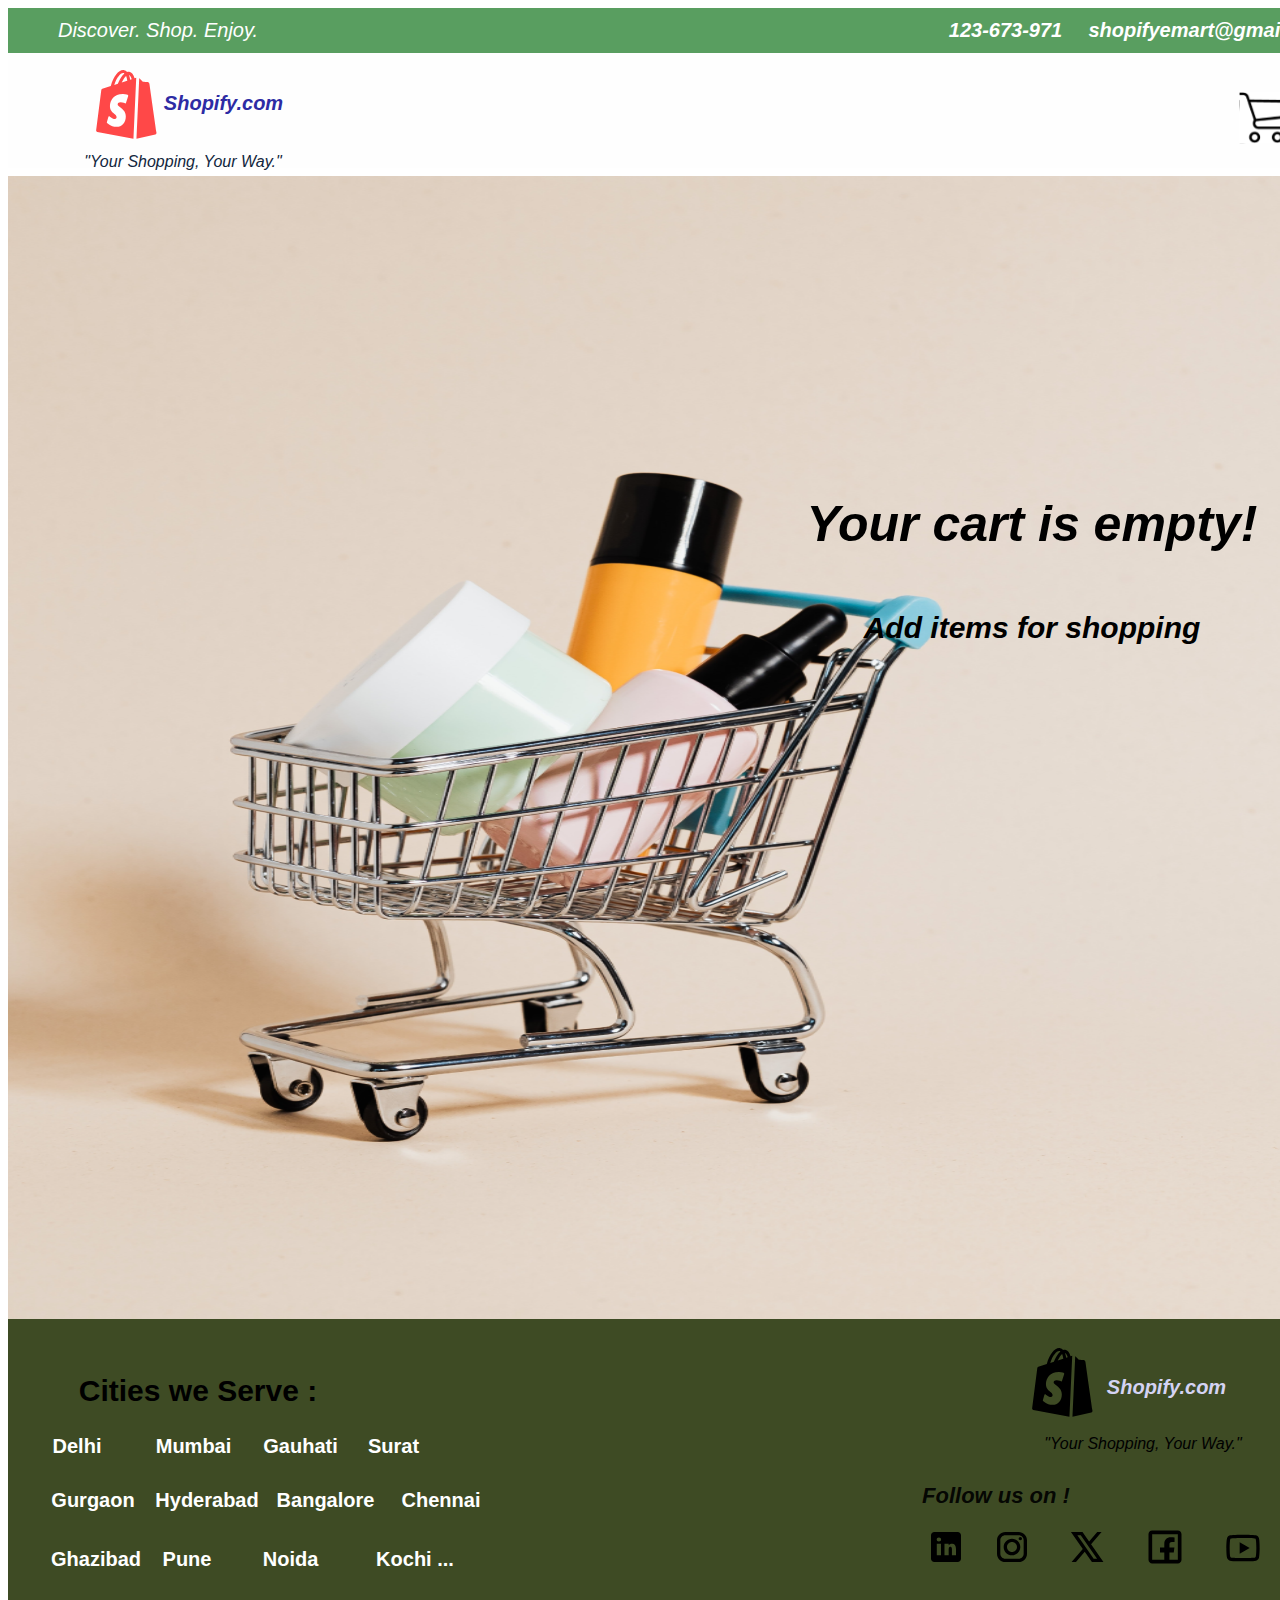
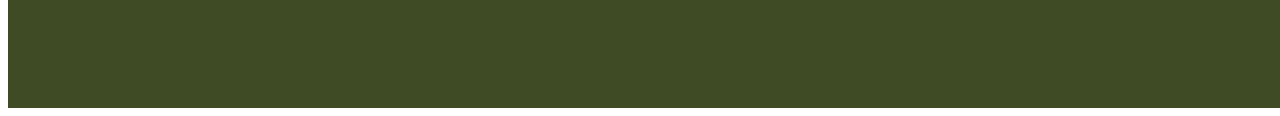
<file: cart.html>
<!DOCTYPE html>
<html lang="en">
<head>
    <meta charset="UTF-8">
    <meta name="viewport" content="width=device-width, initial-scale=1.0">
    <link rel="stylesheet" type="text/css" href="style_cart.css">
    <link rel="stylesheet" type="text/css" href="vars.css">
    <title>cart</title>
</head>
<body>
    <div class="desktop-2">
        <div class="footer"></div>
        <div class="footer"></div>
        <div class="footer"></div>
        <div class="footer"></div>
        <div class="ghazibad">Ghazibad</div>
        <div class="bangalore">Bangalore</div>
        <div class="hyderabad">Hyderabad</div>
        <div class="gurgaon">Gurgaon</div>
        <div class="chennai">Chennai</div>
        <div class="pune">Pune</div>
        <div class="noida">Noida</div>
        <div class="kochi">Kochi ...</div>
        <div class="bank-offers"></div>
        <div class="bank-offers2"></div>
        <div class="home-page-logo"></div>
        <svg
        class="shopify-logo"
        width="75"
        height="75"
        viewBox="0 0 75 75"
        fill="none"
        xmlns="http://www.w3.org/2000/svg"
        >
        <path
            d="M34.2598 3.05274C29.4888 2.92274 24.4883 9.28653 21.794 19.0811L13.3272 21.8408C12.7767 22.0208 12.3768 22.4997 12.3018 23.0742L7.13382 63.29C7.03332 64.0775 7.56228 64.8071 8.34378 64.9541L44.4463 71.8242L47.2324 10.7959L45.5655 11.3379C44.571 7.67189 42.7108 5.36627 40.2598 4.84277C39.5173 4.68077 38.7995 4.71415 38.1035 4.88965C37.268 4.00765 36.3055 3.39956 35.209 3.16406C34.8937 3.09675 34.5779 3.0614 34.2598 3.05274ZM34.0811 6.05567C34.2538 6.05164 34.4235 6.06567 34.585 6.09961C34.8415 6.15511 35.0891 6.26888 35.3291 6.42188C32.3516 8.96738 30.0751 13.7978 28.8721 16.7783L25.2715 17.9502C27.724 10.4127 31.4901 6.11609 34.0811 6.05567ZM39.9844 7.90137C41.1364 8.37687 42.1074 9.9251 42.7149 12.2666L41.1797 12.7676C40.9397 10.9106 40.5439 9.26637 39.9844 7.90137ZM37.1338 8.87695C37.6813 10.1505 38.0798 11.7984 38.2823 13.7109L32.6866 15.5332C34.2061 12.3082 35.7718 10.095 37.1338 8.87695ZM50.2237 11.0947L47.4551 71.71L66.3252 67.5352C67.0932 67.3657 67.5979 66.6319 67.4854 65.8564C65.0839 49.2109 60.5249 17.5518 60.4424 16.9248C60.4259 16.7748 60.3882 16.6278 60.3282 16.4883C60.0342 15.8133 59.5025 15.3295 58.793 15.085C58.655 15.0385 58.4903 15.0119 58.3448 15.0059C58.0118 14.9924 55.0534 14.7621 53.7949 14.6631C52.7659 13.6116 50.7909 11.5992 50.2764 11.1357C50.2599 11.1192 50.2402 11.1097 50.2237 11.0947ZM34.0782 27.0352C37.1742 27.0352 38.8211 28.0083 38.8916 28.0518C39.1871 28.2303 39.3204 28.5919 39.2139 28.9219L36.9463 35.9121C36.8773 36.1251 36.7197 36.2954 36.5127 36.3779C36.3027 36.4649 36.069 36.4478 35.8741 36.3428C35.8545 36.3323 33.9454 35.3086 31.7344 35.3086C29.0599 35.3086 28.6612 36.6767 28.6612 37.4912C28.6612 38.3747 29.8205 39.2503 31.166 40.2598C33.5465 42.0478 36.8057 44.4952 36.8057 49.4092C36.8057 55.5652 32.9734 59.8682 27.4864 59.8682C21.2464 59.8682 18.1042 55.9814 17.9737 55.8164C17.8222 55.6259 17.7728 55.3707 17.8418 55.1367L19.4356 49.7783C19.5091 49.5338 19.7052 49.342 19.9512 49.2715C20.1957 49.2055 20.4623 49.2603 20.6543 49.4268C20.6843 49.4538 23.5901 51.9932 25.8926 51.9932C27.2321 51.9932 27.586 50.9195 27.586 50.3525C27.586 48.8825 26.5105 47.987 25.1485 46.8545C23.2675 45.2915 20.9297 43.3455 20.9297 39.123C20.9297 33.3015 24.9879 27.0381 33.8994 27.0381C33.9594 27.0381 34.0182 27.0352 34.0782 27.0352Z"
            fill="#FF4848"
        />
        </svg>
    
        <div class="header"></div>
        <div class="shopifyemart-gmail-com">shopifyemart@gmail.com</div>
        <div class="shopify-com">Shopify.com</div>
        <div class="_123-673-971">123-673-971</div>
        <div class="discover-shop-enjoy">Discover. Shop. Enjoy.</div>
        <img class="cart-logo" src="./cart_logo.svg" />
        <div class="your-shopping-your-way">&quot;Your Shopping, Your Way.&quot;</div>
        <div class="cities-we-serve">Cities we Serve :</div>
        <div class="delhi">Delhi</div>
        <div class="mumbai">Mumbai</div>
        <div class="gauhati">Gauhati</div>
        <div class="surat">Surat</div>
        <svg
        class="shopify-logo2"
        width="75"
        height="75"
        viewBox="0 0 75 75"
        fill="none"
        xmlns="http://www.w3.org/2000/svg"
        >
        <path
            d="M34.2598 3.05274C29.4887 2.92274 24.4883 9.28653 21.7939 19.0811L13.3271 21.8408C12.7766 22.0208 12.3768 22.4997 12.3018 23.0742L7.13378 63.29C7.03328 64.0775 7.56225 64.8071 8.34375 64.9541L44.4463 71.8242L47.2324 10.7959L45.5654 11.3379C44.5709 7.67189 42.7108 5.36627 40.2598 4.84277C39.5173 4.68077 38.7995 4.71415 38.1035 4.88965C37.268 4.00765 36.3055 3.39956 35.209 3.16406C34.8937 3.09675 34.5778 3.0614 34.2598 3.05274ZM34.0811 6.05567C34.2538 6.05164 34.4234 6.06567 34.585 6.09961C34.8415 6.15511 35.0891 6.26888 35.3291 6.42188C32.3516 8.96738 30.0751 13.7978 28.8721 16.7783L25.2715 17.9502C27.724 10.4127 31.49 6.11609 34.0811 6.05567ZM39.9844 7.90137C41.1364 8.37687 42.1073 9.9251 42.7148 12.2666L41.1797 12.7676C40.9397 10.9106 40.5439 9.26637 39.9844 7.90137ZM37.1338 8.87695C37.6813 10.1505 38.0797 11.7984 38.2822 13.7109L32.6865 15.5332C34.206 12.3082 35.7718 10.095 37.1338 8.87695ZM50.2236 11.0947L47.4551 71.71L66.3252 67.5352C67.0932 67.3657 67.5978 66.6319 67.4853 65.8564C65.0838 49.2109 60.5249 17.5518 60.4424 16.9248C60.4259 16.7748 60.3881 16.6278 60.3281 16.4883C60.0341 15.8133 59.5025 15.3295 58.793 15.085C58.655 15.0385 58.4902 15.0119 58.3447 15.0059C58.0117 14.9924 55.0534 14.7621 53.7949 14.6631C52.7659 13.6116 50.7909 11.5992 50.2764 11.1357C50.2599 11.1192 50.2401 11.1097 50.2236 11.0947ZM34.0781 27.0352C37.1741 27.0352 38.8211 28.0083 38.8916 28.0518C39.1871 28.2303 39.3204 28.5919 39.2139 28.9219L36.9463 35.9121C36.8773 36.1251 36.7197 36.2954 36.5127 36.3779C36.3027 36.4649 36.069 36.4478 35.874 36.3428C35.8545 36.3323 33.9454 35.3086 31.7344 35.3086C29.0599 35.3086 28.6611 36.6767 28.6611 37.4912C28.6611 38.3747 29.8205 39.2503 31.166 40.2598C33.5465 42.0478 36.8057 44.4952 36.8057 49.4092C36.8057 55.5652 32.9733 59.8682 27.4863 59.8682C21.2463 59.8682 18.1041 55.9814 17.9736 55.8164C17.8221 55.6259 17.7728 55.3707 17.8418 55.1367L19.4355 49.7783C19.509 49.5338 19.7052 49.342 19.9512 49.2715C20.1957 49.2055 20.4623 49.2603 20.6543 49.4268C20.6843 49.4538 23.5901 51.9932 25.8926 51.9932C27.2321 51.9932 27.5859 50.9195 27.5859 50.3525C27.5859 48.8825 26.5104 47.987 25.1484 46.8545C23.2674 45.2915 20.9297 43.3455 20.9297 39.123C20.9297 33.3015 24.9879 27.0381 33.8994 27.0381C33.9594 27.0381 34.0181 27.0352 34.0781 27.0352Z"
            fill="black"
        />
        </svg>
    
        <div class="shopify-com2">Shopify.com</div>
        <div class="your-shopping-your-way2">
        &quot;Your Shopping, Your Way.&quot;
        </div>
        <svg
        class="linkdein"
        width="40"
        height="40"
        viewBox="0 0 40 40"
        fill="none"
        xmlns="http://www.w3.org/2000/svg"
        >
        <path
            d="M31.6667 5H8.33333C6.49167 5 5 6.49167 5 8.33333V31.6667C5 33.5083 6.49167 35 8.33333 35H31.6667C33.5083 35 35 33.5083 35 31.6667V8.33333C35 6.49167 33.5083 5 31.6667 5ZM15 28.3333H10.795V16.6667H15V28.3333ZM12.8233 14.5283C11.5383 14.5283 10.68 13.6717 10.68 12.5283C10.68 11.385 11.5367 10.5283 12.965 10.5283C14.25 10.5283 15.1083 11.385 15.1083 12.5283C15.1083 13.6717 14.2517 14.5283 12.8233 14.5283ZM30 28.3333H25.93V21.9567C25.93 20.1933 24.845 19.7867 24.4383 19.7867C24.0317 19.7867 22.675 20.0583 22.675 21.9567C22.675 22.2283 22.675 28.3333 22.675 28.3333H18.47V16.6667H22.675V18.295C23.2167 17.345 24.3017 16.6667 26.3367 16.6667C28.3717 16.6667 30 18.295 30 21.9567V28.3333Z"
            fill="black"
        />
        </svg>
    
        <svg
        class="instagram"
        width="40"
        height="40"
        viewBox="0 0 40 40"
        fill="none"
        xmlns="http://www.w3.org/2000/svg"
        >
        <path
            d="M13.3333 5C8.73833 5 5 8.73833 5 13.3333V26.6667C5 31.2617 8.73833 35 13.3333 35H26.6667C31.2617 35 35 31.2617 35 26.6667V13.3333C35 8.73833 31.2617 5 26.6667 5H13.3333ZM13.3333 8.33333H26.6667C29.4233 8.33333 31.6667 10.5767 31.6667 13.3333V26.6667C31.6667 29.4233 29.4233 31.6667 26.6667 31.6667H13.3333C10.5767 31.6667 8.33333 29.4233 8.33333 26.6667V13.3333C8.33333 10.5767 10.5767 8.33333 13.3333 8.33333ZM28.3333 10C27.8913 10 27.4674 10.1756 27.1548 10.4882C26.8423 10.8007 26.6667 11.2246 26.6667 11.6667C26.6667 12.1087 26.8423 12.5326 27.1548 12.8452C27.4674 13.1577 27.8913 13.3333 28.3333 13.3333C28.7754 13.3333 29.1993 13.1577 29.5118 12.8452C29.8244 12.5326 30 12.1087 30 11.6667C30 11.2246 29.8244 10.8007 29.5118 10.4882C29.1993 10.1756 28.7754 10 28.3333 10ZM20 11.6667C15.405 11.6667 11.6667 15.405 11.6667 20C11.6667 24.595 15.405 28.3333 20 28.3333C24.595 28.3333 28.3333 24.595 28.3333 20C28.3333 15.405 24.595 11.6667 20 11.6667ZM20 15C22.7567 15 25 17.2433 25 20C25 22.7567 22.7567 25 20 25C17.2433 25 15 22.7567 15 20C15 17.2433 17.2433 15 20 15Z"
            fill="black"
        />
        </svg>
    
        <svg
        class="x-com"
        width="40"
        height="40"
        viewBox="0 0 40 40"
        fill="none"
        xmlns="http://www.w3.org/2000/svg"
        >
        <path
            d="M3.94531 5L15.7715 21.901L4.56706 35H8.9681L17.7409 24.7168L24.9349 35H36.4518L24.082 17.2917L34.5671 5H30.2344L22.1191 14.4792L15.498 5H3.94531ZM10.3451 8.33333H13.7598L30.0553 31.6667H26.6699L10.3451 8.33333Z"
            fill="black"
        />
        </svg>
    
        <svg
        class="facebook"
        width="44"
        height="44"
        viewBox="0 0 44 44"
        fill="none"
        xmlns="http://www.w3.org/2000/svg"
        >
        <path
            d="M9.16667 5.5C7.1445 5.5 5.5 7.1445 5.5 9.16667V34.8333C5.5 36.8555 7.1445 38.5 9.16667 38.5H21.3053H26.4258H34.8333C36.8555 38.5 38.5 36.8555 38.5 34.8333V9.16667C38.5 7.1445 36.8555 5.5 34.8333 5.5H9.16667ZM9.16667 9.16667H34.8333L34.8369 34.8333H26.4258V27.5645H30.762L31.4066 22.5693H26.4544V19.3861C26.4544 17.9414 26.857 16.9655 28.9287 16.9655H31.5462V12.5075C30.2721 12.3773 28.9928 12.314 27.7113 12.3177C23.9089 12.3177 21.3053 14.6384 21.3053 18.8991V22.5765H17.0085V27.5716H21.3053V34.8333H9.16667V9.16667Z"
            fill="black"
        />
        </svg>
    
        <svg
        class="youtube"
        width="40"
        height="40"
        viewBox="0 0 40 40"
        fill="none"
        xmlns="http://www.w3.org/2000/svg"
        >
        <path
            d="M20 6.66669C20 6.66669 9.57589 6.66663 6.97589 7.3633C5.54089 7.74663 4.41326 8.87593 4.02993 10.3093C3.33326 12.9093 3.33331 20 3.33331 20C3.33331 20 3.33326 27.0908 4.02993 29.6908C4.41326 31.1258 5.54256 32.2534 6.97589 32.6367C9.57589 33.3334 20 33.3334 20 33.3334C20 33.3334 30.4241 33.3334 33.0241 32.6367C34.4574 32.2534 35.5867 31.1241 35.97 29.6908C36.6667 27.0908 36.6666 20 36.6666 20C36.6666 20 36.6667 12.9093 35.97 10.3093C35.5867 8.87593 34.4574 7.74663 33.0241 7.3633C30.4241 6.66663 20 6.66669 20 6.66669ZM20 10C24.8033 10 30.8181 10.2227 32.1614 10.5827C32.4431 10.6577 32.674 10.8886 32.7506 11.1719C33.1523 12.6686 33.3333 17.2367 33.3333 20C33.3333 22.7634 33.1523 27.3298 32.7506 28.8281C32.6756 29.1098 32.4448 29.3407 32.1614 29.4173C30.8198 29.7773 24.8033 30 20 30C15.1983 30 9.18352 29.7773 7.83852 29.4173C7.55685 29.3423 7.326 29.1115 7.24933 28.8281C6.84766 27.3315 6.66665 22.7634 6.66665 20C6.66665 17.2367 6.84766 12.6686 7.24933 11.1686C7.32433 10.8886 7.55519 10.6577 7.83852 10.5827C9.18019 10.2227 15.1966 10 20 10ZM16.6666 14.2253V25.7748L26.6666 20L16.6666 14.2253Z"
            fill="black"
        />
        </svg>
    
        <div class="follow-us-on">Follow us on !</div>
        <img class="image-1" src="./add cart.png" />
        <div class="your-cart-is-empty-add-items-for-shopping">
        <span
            ><span class="your-cart-is-empty-add-items-for-shopping-span"
            >Your cart is empty!<br /><br /></span
            ><span class="your-cart-is-empty-add-items-for-shopping-span2"
            >Add items for shopping</span
            ></span
        >
        </div>
    </div>
</body>
</file>
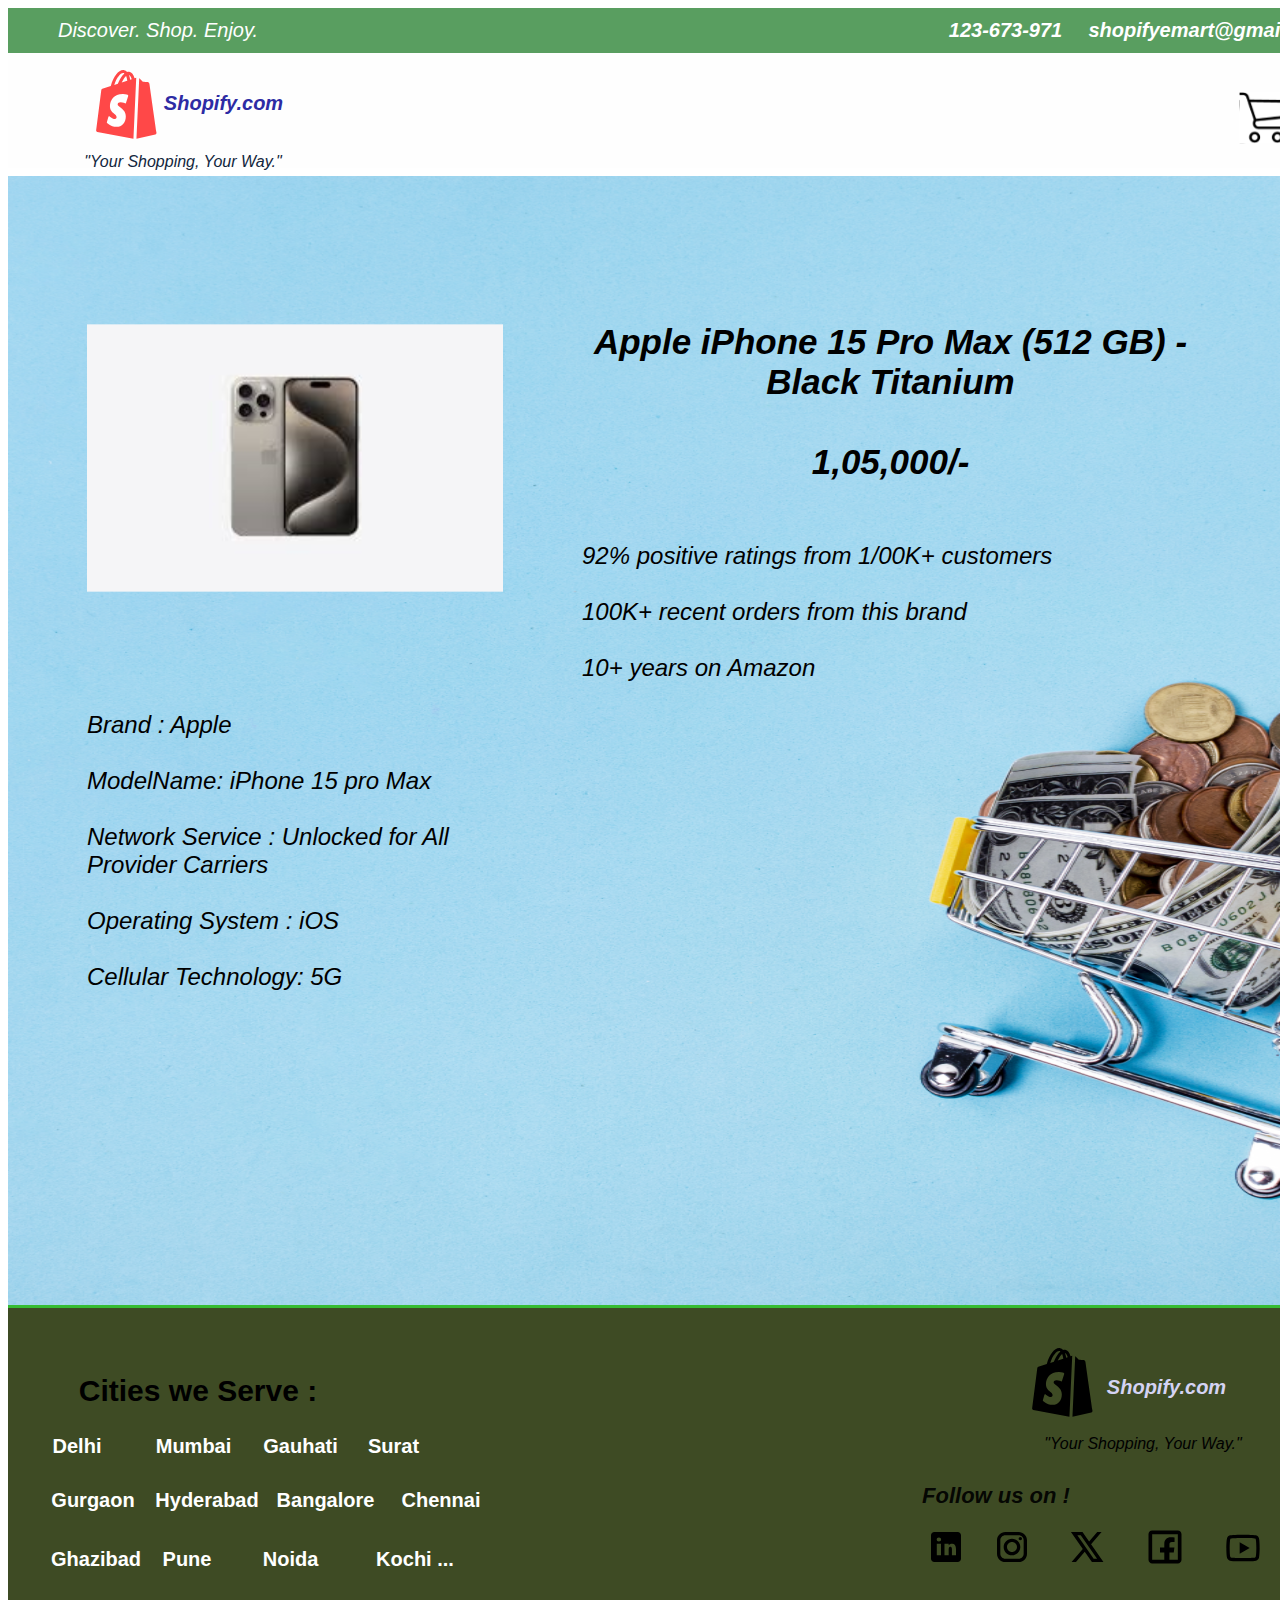
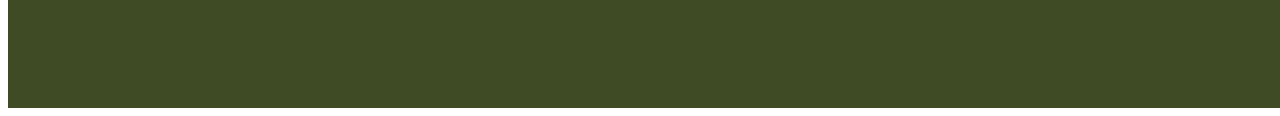
<file: product-1.html>
<!DOCTYPE html>
<html lang="en">
<head>
    <meta charset="UTF-8">
    <meta name="viewport" content="width=device-width, initial-scale=1.0">
    <link rel="stylesheet" type="text/css" href="product-1.css">
    <link rel="stylesheet" type="text/css" href="vars.css">
    <title>Iphone</title>
</head>
<body>
    <div class="desktop-3">
        <div class="footer"></div>
        <div class="footer"></div>
        <div class="footer"></div>
        <div class="footer"></div>
        <div class="ghazibad">Ghazibad</div>
        <div class="bangalore">Bangalore</div>
        <div class="hyderabad">Hyderabad</div>
        <div class="gurgaon">Gurgaon</div>
        <div class="chennai">Chennai</div>
        <div class="pune">Pune</div>
        <div class="noida">Noida</div>
        <div class="kochi">Kochi ...</div>
        <div class="bank-offers"></div>
        <img class="bank-offers2" src="./cart baground.png" />
        <div class="home-page-logo"></div>
        <svg
          class="shopify-logo"
          width="75"
          height="75"
          viewBox="0 0 75 75"
          fill="none"
          xmlns="http://www.w3.org/2000/svg"
        >
          <path
            d="M34.2598 3.05274C29.4888 2.92274 24.4883 9.28653 21.794 19.0811L13.3272 21.8408C12.7767 22.0208 12.3768 22.4997 12.3018 23.0742L7.13382 63.29C7.03332 64.0775 7.56228 64.8071 8.34378 64.9541L44.4463 71.8242L47.2324 10.7959L45.5655 11.3379C44.571 7.67189 42.7108 5.36627 40.2598 4.84277C39.5173 4.68077 38.7995 4.71415 38.1035 4.88965C37.268 4.00765 36.3055 3.39956 35.209 3.16406C34.8937 3.09675 34.5779 3.0614 34.2598 3.05274ZM34.0811 6.05567C34.2538 6.05164 34.4235 6.06567 34.585 6.09961C34.8415 6.15511 35.0891 6.26888 35.3291 6.42188C32.3516 8.96738 30.0751 13.7978 28.8721 16.7783L25.2715 17.9502C27.724 10.4127 31.4901 6.11609 34.0811 6.05567ZM39.9844 7.90137C41.1364 8.37687 42.1074 9.9251 42.7149 12.2666L41.1797 12.7676C40.9397 10.9106 40.5439 9.26637 39.9844 7.90137ZM37.1338 8.87695C37.6813 10.1505 38.0798 11.7984 38.2823 13.7109L32.6866 15.5332C34.2061 12.3082 35.7718 10.095 37.1338 8.87695ZM50.2237 11.0947L47.4551 71.71L66.3252 67.5352C67.0932 67.3657 67.5979 66.6319 67.4854 65.8564C65.0839 49.2109 60.5249 17.5518 60.4424 16.9248C60.4259 16.7748 60.3882 16.6278 60.3282 16.4883C60.0342 15.8133 59.5025 15.3295 58.793 15.085C58.655 15.0385 58.4903 15.0119 58.3448 15.0059C58.0118 14.9924 55.0534 14.7621 53.7949 14.6631C52.7659 13.6116 50.7909 11.5992 50.2764 11.1357C50.2599 11.1192 50.2402 11.1097 50.2237 11.0947ZM34.0782 27.0352C37.1742 27.0352 38.8211 28.0083 38.8916 28.0518C39.1871 28.2303 39.3204 28.5919 39.2139 28.9219L36.9463 35.9121C36.8773 36.1251 36.7197 36.2954 36.5127 36.3779C36.3027 36.4649 36.069 36.4478 35.8741 36.3428C35.8545 36.3323 33.9454 35.3086 31.7344 35.3086C29.0599 35.3086 28.6612 36.6767 28.6612 37.4912C28.6612 38.3747 29.8205 39.2503 31.166 40.2598C33.5465 42.0478 36.8057 44.4952 36.8057 49.4092C36.8057 55.5652 32.9734 59.8682 27.4864 59.8682C21.2464 59.8682 18.1042 55.9814 17.9737 55.8164C17.8222 55.6259 17.7728 55.3707 17.8418 55.1367L19.4356 49.7783C19.5091 49.5338 19.7052 49.342 19.9512 49.2715C20.1957 49.2055 20.4623 49.2603 20.6543 49.4268C20.6843 49.4538 23.5901 51.9932 25.8926 51.9932C27.2321 51.9932 27.586 50.9195 27.586 50.3525C27.586 48.8825 26.5105 47.987 25.1485 46.8545C23.2675 45.2915 20.9297 43.3455 20.9297 39.123C20.9297 33.3015 24.9879 27.0381 33.8994 27.0381C33.9594 27.0381 34.0182 27.0352 34.0782 27.0352Z"
            fill="#FF4848"
          />
        </svg>
      
        <div class="header"></div>
        <div class="shopifyemart-gmail-com">shopifyemart@gmail.com</div>
        <div class="shopify-com">Shopify.com</div>
        <div class="_123-673-971">123-673-971</div>
        <div class="discover-shop-enjoy">Discover. Shop. Enjoy.</div>
        <img class="cart-logo" src="./cart_logo.svg" />
        <div class="your-shopping-your-way">&quot;Your Shopping, Your Way.&quot;</div>
        <div class="cities-we-serve">Cities we Serve :</div>
        <div class="delhi">Delhi</div>
        <div class="mumbai">Mumbai</div>
        <div class="gauhati">Gauhati</div>
        <div class="surat">Surat</div>
        <svg
          class="shopify-logo2"
          width="75"
          height="75"
          viewBox="0 0 75 75"
          fill="none"
          xmlns="http://www.w3.org/2000/svg"
        >
          <path
            d="M34.2598 3.05274C29.4887 2.92274 24.4883 9.28653 21.7939 19.0811L13.3271 21.8408C12.7766 22.0208 12.3768 22.4997 12.3018 23.0742L7.13378 63.29C7.03328 64.0775 7.56225 64.8071 8.34375 64.9541L44.4463 71.8242L47.2324 10.7959L45.5654 11.3379C44.5709 7.67189 42.7108 5.36627 40.2598 4.84277C39.5173 4.68077 38.7995 4.71415 38.1035 4.88965C37.268 4.00765 36.3055 3.39956 35.209 3.16406C34.8937 3.09675 34.5778 3.0614 34.2598 3.05274ZM34.0811 6.05567C34.2538 6.05164 34.4234 6.06567 34.585 6.09961C34.8415 6.15511 35.0891 6.26888 35.3291 6.42188C32.3516 8.96738 30.0751 13.7978 28.8721 16.7783L25.2715 17.9502C27.724 10.4127 31.49 6.11609 34.0811 6.05567ZM39.9844 7.90137C41.1364 8.37687 42.1073 9.9251 42.7148 12.2666L41.1797 12.7676C40.9397 10.9106 40.5439 9.26637 39.9844 7.90137ZM37.1338 8.87695C37.6813 10.1505 38.0797 11.7984 38.2822 13.7109L32.6865 15.5332C34.206 12.3082 35.7718 10.095 37.1338 8.87695ZM50.2236 11.0947L47.4551 71.71L66.3252 67.5352C67.0932 67.3657 67.5978 66.6319 67.4853 65.8564C65.0838 49.2109 60.5249 17.5518 60.4424 16.9248C60.4259 16.7748 60.3881 16.6278 60.3281 16.4883C60.0341 15.8133 59.5025 15.3295 58.793 15.085C58.655 15.0385 58.4902 15.0119 58.3447 15.0059C58.0117 14.9924 55.0534 14.7621 53.7949 14.6631C52.7659 13.6116 50.7909 11.5992 50.2764 11.1357C50.2599 11.1192 50.2401 11.1097 50.2236 11.0947ZM34.0781 27.0352C37.1741 27.0352 38.8211 28.0083 38.8916 28.0518C39.1871 28.2303 39.3204 28.5919 39.2139 28.9219L36.9463 35.9121C36.8773 36.1251 36.7197 36.2954 36.5127 36.3779C36.3027 36.4649 36.069 36.4478 35.874 36.3428C35.8545 36.3323 33.9454 35.3086 31.7344 35.3086C29.0599 35.3086 28.6611 36.6767 28.6611 37.4912C28.6611 38.3747 29.8205 39.2503 31.166 40.2598C33.5465 42.0478 36.8057 44.4952 36.8057 49.4092C36.8057 55.5652 32.9733 59.8682 27.4863 59.8682C21.2463 59.8682 18.1041 55.9814 17.9736 55.8164C17.8221 55.6259 17.7728 55.3707 17.8418 55.1367L19.4355 49.7783C19.509 49.5338 19.7052 49.342 19.9512 49.2715C20.1957 49.2055 20.4623 49.2603 20.6543 49.4268C20.6843 49.4538 23.5901 51.9932 25.8926 51.9932C27.2321 51.9932 27.5859 50.9195 27.5859 50.3525C27.5859 48.8825 26.5104 47.987 25.1484 46.8545C23.2674 45.2915 20.9297 43.3455 20.9297 39.123C20.9297 33.3015 24.9879 27.0381 33.8994 27.0381C33.9594 27.0381 34.0181 27.0352 34.0781 27.0352Z"
            fill="black"
          />
        </svg>
      
        <div class="shopify-com2">Shopify.com</div>
        <div class="your-shopping-your-way2">
          &quot;Your Shopping, Your Way.&quot;
        </div>
        <svg
          class="linkdein"
          width="40"
          height="40"
          viewBox="0 0 40 40"
          fill="none"
          xmlns="http://www.w3.org/2000/svg"
        >
          <path
            d="M31.6667 5H8.33333C6.49167 5 5 6.49167 5 8.33333V31.6667C5 33.5083 6.49167 35 8.33333 35H31.6667C33.5083 35 35 33.5083 35 31.6667V8.33333C35 6.49167 33.5083 5 31.6667 5ZM15 28.3333H10.795V16.6667H15V28.3333ZM12.8233 14.5283C11.5383 14.5283 10.68 13.6717 10.68 12.5283C10.68 11.385 11.5367 10.5283 12.965 10.5283C14.25 10.5283 15.1083 11.385 15.1083 12.5283C15.1083 13.6717 14.2517 14.5283 12.8233 14.5283ZM30 28.3333H25.93V21.9567C25.93 20.1933 24.845 19.7867 24.4383 19.7867C24.0317 19.7867 22.675 20.0583 22.675 21.9567C22.675 22.2283 22.675 28.3333 22.675 28.3333H18.47V16.6667H22.675V18.295C23.2167 17.345 24.3017 16.6667 26.3367 16.6667C28.3717 16.6667 30 18.295 30 21.9567V28.3333Z"
            fill="black"
          />
        </svg>
      
        <svg
          class="instagram"
          width="40"
          height="40"
          viewBox="0 0 40 40"
          fill="none"
          xmlns="http://www.w3.org/2000/svg"
        >
          <path
            d="M13.3333 5C8.73833 5 5 8.73833 5 13.3333V26.6667C5 31.2617 8.73833 35 13.3333 35H26.6667C31.2617 35 35 31.2617 35 26.6667V13.3333C35 8.73833 31.2617 5 26.6667 5H13.3333ZM13.3333 8.33333H26.6667C29.4233 8.33333 31.6667 10.5767 31.6667 13.3333V26.6667C31.6667 29.4233 29.4233 31.6667 26.6667 31.6667H13.3333C10.5767 31.6667 8.33333 29.4233 8.33333 26.6667V13.3333C8.33333 10.5767 10.5767 8.33333 13.3333 8.33333ZM28.3333 10C27.8913 10 27.4674 10.1756 27.1548 10.4882C26.8423 10.8007 26.6667 11.2246 26.6667 11.6667C26.6667 12.1087 26.8423 12.5326 27.1548 12.8452C27.4674 13.1577 27.8913 13.3333 28.3333 13.3333C28.7754 13.3333 29.1993 13.1577 29.5118 12.8452C29.8244 12.5326 30 12.1087 30 11.6667C30 11.2246 29.8244 10.8007 29.5118 10.4882C29.1993 10.1756 28.7754 10 28.3333 10ZM20 11.6667C15.405 11.6667 11.6667 15.405 11.6667 20C11.6667 24.595 15.405 28.3333 20 28.3333C24.595 28.3333 28.3333 24.595 28.3333 20C28.3333 15.405 24.595 11.6667 20 11.6667ZM20 15C22.7567 15 25 17.2433 25 20C25 22.7567 22.7567 25 20 25C17.2433 25 15 22.7567 15 20C15 17.2433 17.2433 15 20 15Z"
            fill="black"
          />
        </svg>
      
        <svg
          class="x-com"
          width="40"
          height="40"
          viewBox="0 0 40 40"
          fill="none"
          xmlns="http://www.w3.org/2000/svg"
        >
          <path
            d="M3.94531 5L15.7715 21.901L4.56706 35H8.9681L17.7409 24.7168L24.9349 35H36.4518L24.082 17.2917L34.5671 5H30.2344L22.1191 14.4792L15.498 5H3.94531ZM10.3451 8.33333H13.7598L30.0553 31.6667H26.6699L10.3451 8.33333Z"
            fill="black"
          />
        </svg>
      
        <svg
          class="facebook"
          width="44"
          height="44"
          viewBox="0 0 44 44"
          fill="none"
          xmlns="http://www.w3.org/2000/svg"
        >
          <path
            d="M9.16667 5.5C7.1445 5.5 5.5 7.1445 5.5 9.16667V34.8333C5.5 36.8555 7.1445 38.5 9.16667 38.5H21.3053H26.4258H34.8333C36.8555 38.5 38.5 36.8555 38.5 34.8333V9.16667C38.5 7.1445 36.8555 5.5 34.8333 5.5H9.16667ZM9.16667 9.16667H34.8333L34.8369 34.8333H26.4258V27.5645H30.762L31.4066 22.5693H26.4544V19.3861C26.4544 17.9414 26.857 16.9655 28.9287 16.9655H31.5462V12.5075C30.2721 12.3773 28.9928 12.314 27.7113 12.3177C23.9089 12.3177 21.3053 14.6384 21.3053 18.8991V22.5765H17.0085V27.5716H21.3053V34.8333H9.16667V9.16667Z"
            fill="black"
          />
        </svg>
      
        <svg
          class="youtube"
          width="40"
          height="40"
          viewBox="0 0 40 40"
          fill="none"
          xmlns="http://www.w3.org/2000/svg"
        >
          <path
            d="M20 6.66669C20 6.66669 9.57589 6.66663 6.97589 7.3633C5.54089 7.74663 4.41326 8.87593 4.02993 10.3093C3.33326 12.9093 3.33331 20 3.33331 20C3.33331 20 3.33326 27.0908 4.02993 29.6908C4.41326 31.1258 5.54256 32.2534 6.97589 32.6367C9.57589 33.3334 20 33.3334 20 33.3334C20 33.3334 30.4241 33.3334 33.0241 32.6367C34.4574 32.2534 35.5867 31.1241 35.97 29.6908C36.6667 27.0908 36.6666 20 36.6666 20C36.6666 20 36.6667 12.9093 35.97 10.3093C35.5867 8.87593 34.4574 7.74663 33.0241 7.3633C30.4241 6.66663 20 6.66669 20 6.66669ZM20 10C24.8033 10 30.8181 10.2227 32.1614 10.5827C32.4431 10.6577 32.674 10.8886 32.7506 11.1719C33.1523 12.6686 33.3333 17.2367 33.3333 20C33.3333 22.7634 33.1523 27.3298 32.7506 28.8281C32.6756 29.1098 32.4448 29.3407 32.1614 29.4173C30.8198 29.7773 24.8033 30 20 30C15.1983 30 9.18352 29.7773 7.83852 29.4173C7.55685 29.3423 7.326 29.1115 7.24933 28.8281C6.84766 27.3315 6.66665 22.7634 6.66665 20C6.66665 17.2367 6.84766 12.6686 7.24933 11.1686C7.32433 10.8886 7.55519 10.6577 7.83852 10.5827C9.18019 10.2227 15.1966 10 20 10ZM16.6666 14.2253V25.7748L26.6666 20L16.6666 14.2253Z"
            fill="black"
          />
        </svg>
      
        <div class="follow-us-on">Follow us on !</div>
        <img class="rectangle-1" src="./iphone-15.svg" />
        <div class="apple-i-phone-15-pro-max-512-gb-black-titanium-1-05-000">
          Apple iPhone 15 Pro Max (512 GB) - Black Titanium<br /><br />1,05,000/-
        </div>
        <div
          class="brand-apple-model-name-i-phone-15-pro-max-network-service-unlocked-for-all-provider-carriers-operating-system-i-os-cellular-technology-5-g"
        >
          Brand : Apple<br /><br />ModelName: iPhone 15 pro Max<br /><br />Network
          Service : Unlocked for All <br />Provider Carriers<br /><br />Operating
          System : iOS<br /><br />Cellular Technology: 5G<br />
        </div>
        <div
          class="_92-positive-ratings-from-1-00-k-customers-100-k-recent-orders-from-this-brand-10-years-on-amazon"
        >
          <span
            ><span
              class="_92-positive-ratings-from-1-00-k-customers-100-k-recent-orders-from-this-brand-10-years-on-amazon-span"
              >92% positive ratings from 1/00K+ customers<br /></span
            ><span
              class="_92-positive-ratings-from-1-00-k-customers-100-k-recent-orders-from-this-brand-10-years-on-amazon-span2"
              ><br /></span
            ><span
              class="_92-positive-ratings-from-1-00-k-customers-100-k-recent-orders-from-this-brand-10-years-on-amazon-span3"
              >100K+ recent orders from this brand<br /></span
            ><span
              class="_92-positive-ratings-from-1-00-k-customers-100-k-recent-orders-from-this-brand-10-years-on-amazon-span4"
              ><br /></span
            ><span
              class="_92-positive-ratings-from-1-00-k-customers-100-k-recent-orders-from-this-brand-10-years-on-amazon-span5"
              >10+ years on Amazon</span
            ></span
          >
        </div>
      </div>
      
</body>
</html>
</file>
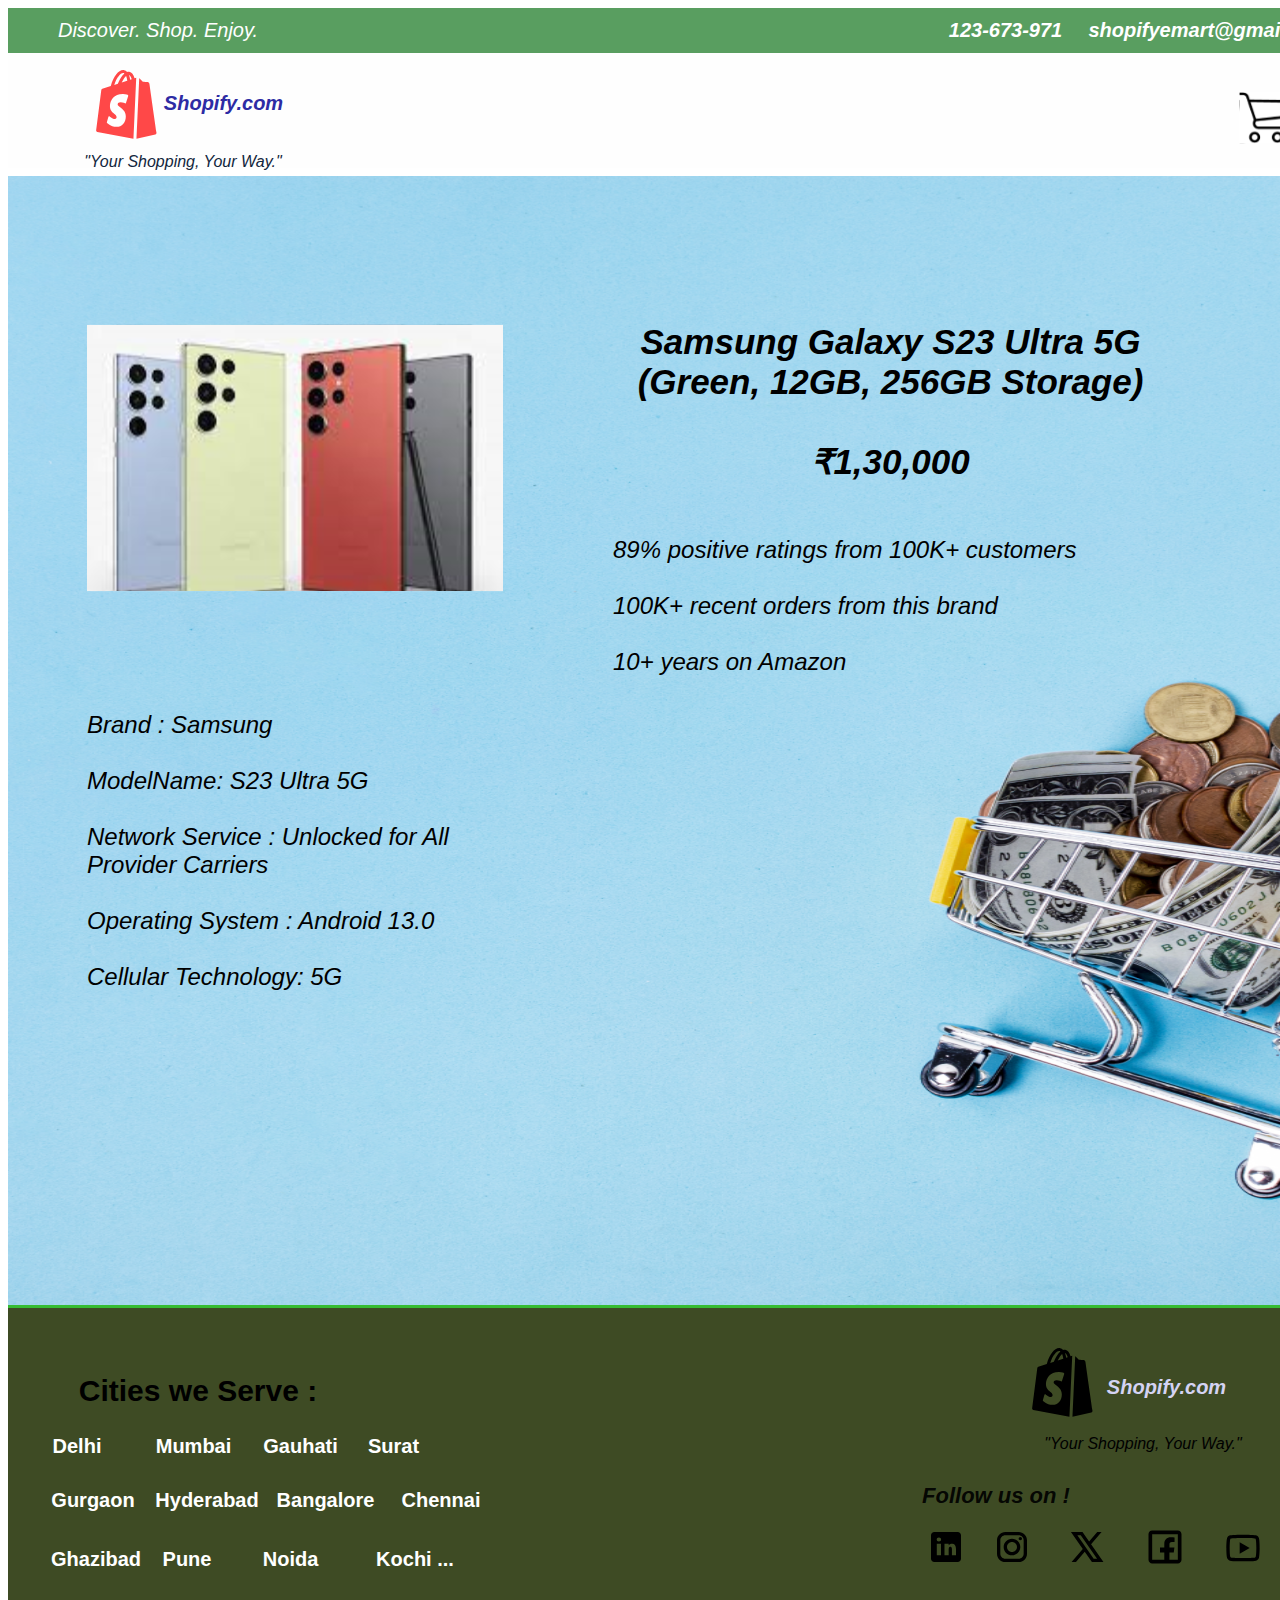
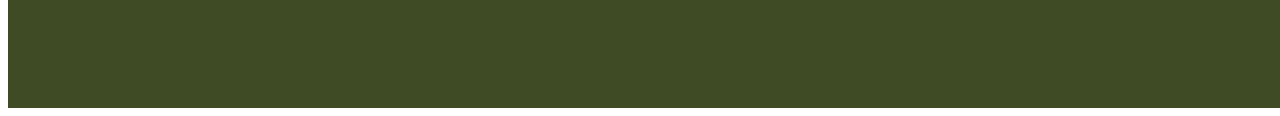
<file: product-2.html>
<!DOCTYPE html>
<html lang="en">
<head>
    <meta charset="UTF-8">
    <meta name="viewport" content="width=device-width, initial-scale=1.0">
    <link rel="stylesheet" type="text/css" href="product-2.css">
    <link rel="stylesheet" type="text/css" href="vars.css">
    <title>samsung s23</title>
</head>
<body>
    <div class="desktop-4">
        <div class="footer"></div>
        <div class="footer"></div>
        <div class="footer"></div>
        <div class="footer"></div>
        <div class="ghazibad">Ghazibad</div>
        <div class="bangalore">Bangalore</div>
        <div class="hyderabad">Hyderabad</div>
        <div class="gurgaon">Gurgaon</div>
        <div class="chennai">Chennai</div>
        <div class="pune">Pune</div>
        <div class="noida">Noida</div>
        <div class="kochi">Kochi ...</div>
        <div class="bank-offers"></div>
        <img class="bank-offers2" src="./cart baground.png" />
        <div class="home-page-logo"></div>
        <svg
          class="shopify-logo"
          width="75"
          height="75"
          viewBox="0 0 75 75"
          fill="none"
          xmlns="http://www.w3.org/2000/svg"
        >
          <path
            d="M34.2598 3.05274C29.4888 2.92274 24.4883 9.28653 21.794 19.0811L13.3272 21.8408C12.7767 22.0208 12.3768 22.4997 12.3018 23.0742L7.13382 63.29C7.03332 64.0775 7.56228 64.8071 8.34378 64.9541L44.4463 71.8242L47.2324 10.7959L45.5655 11.3379C44.571 7.67189 42.7108 5.36627 40.2598 4.84277C39.5173 4.68077 38.7995 4.71415 38.1035 4.88965C37.268 4.00765 36.3055 3.39956 35.209 3.16406C34.8937 3.09675 34.5779 3.0614 34.2598 3.05274ZM34.0811 6.05567C34.2538 6.05164 34.4235 6.06567 34.585 6.09961C34.8415 6.15511 35.0891 6.26888 35.3291 6.42188C32.3516 8.96738 30.0751 13.7978 28.8721 16.7783L25.2715 17.9502C27.724 10.4127 31.4901 6.11609 34.0811 6.05567ZM39.9844 7.90137C41.1364 8.37687 42.1074 9.9251 42.7149 12.2666L41.1797 12.7676C40.9397 10.9106 40.5439 9.26637 39.9844 7.90137ZM37.1338 8.87695C37.6813 10.1505 38.0798 11.7984 38.2823 13.7109L32.6866 15.5332C34.2061 12.3082 35.7718 10.095 37.1338 8.87695ZM50.2237 11.0947L47.4551 71.71L66.3252 67.5352C67.0932 67.3657 67.5979 66.6319 67.4854 65.8564C65.0839 49.2109 60.5249 17.5518 60.4424 16.9248C60.4259 16.7748 60.3882 16.6278 60.3282 16.4883C60.0342 15.8133 59.5025 15.3295 58.793 15.085C58.655 15.0385 58.4903 15.0119 58.3448 15.0059C58.0118 14.9924 55.0534 14.7621 53.7949 14.6631C52.7659 13.6116 50.7909 11.5992 50.2764 11.1357C50.2599 11.1192 50.2402 11.1097 50.2237 11.0947ZM34.0782 27.0352C37.1742 27.0352 38.8211 28.0083 38.8916 28.0518C39.1871 28.2303 39.3204 28.5919 39.2139 28.9219L36.9463 35.9121C36.8773 36.1251 36.7197 36.2954 36.5127 36.3779C36.3027 36.4649 36.069 36.4478 35.8741 36.3428C35.8545 36.3323 33.9454 35.3086 31.7344 35.3086C29.0599 35.3086 28.6612 36.6767 28.6612 37.4912C28.6612 38.3747 29.8205 39.2503 31.166 40.2598C33.5465 42.0478 36.8057 44.4952 36.8057 49.4092C36.8057 55.5652 32.9734 59.8682 27.4864 59.8682C21.2464 59.8682 18.1042 55.9814 17.9737 55.8164C17.8222 55.6259 17.7728 55.3707 17.8418 55.1367L19.4356 49.7783C19.5091 49.5338 19.7052 49.342 19.9512 49.2715C20.1957 49.2055 20.4623 49.2603 20.6543 49.4268C20.6843 49.4538 23.5901 51.9932 25.8926 51.9932C27.2321 51.9932 27.586 50.9195 27.586 50.3525C27.586 48.8825 26.5105 47.987 25.1485 46.8545C23.2675 45.2915 20.9297 43.3455 20.9297 39.123C20.9297 33.3015 24.9879 27.0381 33.8994 27.0381C33.9594 27.0381 34.0182 27.0352 34.0782 27.0352Z"
            fill="#FF4848"
          />
        </svg>
      
        <div class="header"></div>
        <div class="shopifyemart-gmail-com">shopifyemart@gmail.com</div>
        <div class="shopify-com">Shopify.com</div>
        <div class="_123-673-971">123-673-971</div>
        <div class="discover-shop-enjoy">Discover. Shop. Enjoy.</div>
        <img class="cart-logo" src="./cart_logo.svg" />
        <div class="your-shopping-your-way">&quot;Your Shopping, Your Way.&quot;</div>
        <div class="cities-we-serve">Cities we Serve :</div>
        <div class="delhi">Delhi</div>
        <div class="mumbai">Mumbai</div>
        <div class="gauhati">Gauhati</div>
        <div class="surat">Surat</div>
        <svg
          class="shopify-logo2"
          width="75"
          height="75"
          viewBox="0 0 75 75"
          fill="none"
          xmlns="http://www.w3.org/2000/svg"
        >
          <path
            d="M34.2598 3.05274C29.4887 2.92274 24.4883 9.28653 21.7939 19.0811L13.3271 21.8408C12.7766 22.0208 12.3768 22.4997 12.3018 23.0742L7.13378 63.29C7.03328 64.0775 7.56225 64.8071 8.34375 64.9541L44.4463 71.8242L47.2324 10.7959L45.5654 11.3379C44.5709 7.67189 42.7108 5.36627 40.2598 4.84277C39.5173 4.68077 38.7995 4.71415 38.1035 4.88965C37.268 4.00765 36.3055 3.39956 35.209 3.16406C34.8937 3.09675 34.5778 3.0614 34.2598 3.05274ZM34.0811 6.05567C34.2538 6.05164 34.4234 6.06567 34.585 6.09961C34.8415 6.15511 35.0891 6.26888 35.3291 6.42188C32.3516 8.96738 30.0751 13.7978 28.8721 16.7783L25.2715 17.9502C27.724 10.4127 31.49 6.11609 34.0811 6.05567ZM39.9844 7.90137C41.1364 8.37687 42.1073 9.9251 42.7148 12.2666L41.1797 12.7676C40.9397 10.9106 40.5439 9.26637 39.9844 7.90137ZM37.1338 8.87695C37.6813 10.1505 38.0797 11.7984 38.2822 13.7109L32.6865 15.5332C34.206 12.3082 35.7718 10.095 37.1338 8.87695ZM50.2236 11.0947L47.4551 71.71L66.3252 67.5352C67.0932 67.3657 67.5978 66.6319 67.4853 65.8564C65.0838 49.2109 60.5249 17.5518 60.4424 16.9248C60.4259 16.7748 60.3881 16.6278 60.3281 16.4883C60.0341 15.8133 59.5025 15.3295 58.793 15.085C58.655 15.0385 58.4902 15.0119 58.3447 15.0059C58.0117 14.9924 55.0534 14.7621 53.7949 14.6631C52.7659 13.6116 50.7909 11.5992 50.2764 11.1357C50.2599 11.1192 50.2401 11.1097 50.2236 11.0947ZM34.0781 27.0352C37.1741 27.0352 38.8211 28.0083 38.8916 28.0518C39.1871 28.2303 39.3204 28.5919 39.2139 28.9219L36.9463 35.9121C36.8773 36.1251 36.7197 36.2954 36.5127 36.3779C36.3027 36.4649 36.069 36.4478 35.874 36.3428C35.8545 36.3323 33.9454 35.3086 31.7344 35.3086C29.0599 35.3086 28.6611 36.6767 28.6611 37.4912C28.6611 38.3747 29.8205 39.2503 31.166 40.2598C33.5465 42.0478 36.8057 44.4952 36.8057 49.4092C36.8057 55.5652 32.9733 59.8682 27.4863 59.8682C21.2463 59.8682 18.1041 55.9814 17.9736 55.8164C17.8221 55.6259 17.7728 55.3707 17.8418 55.1367L19.4355 49.7783C19.509 49.5338 19.7052 49.342 19.9512 49.2715C20.1957 49.2055 20.4623 49.2603 20.6543 49.4268C20.6843 49.4538 23.5901 51.9932 25.8926 51.9932C27.2321 51.9932 27.5859 50.9195 27.5859 50.3525C27.5859 48.8825 26.5104 47.987 25.1484 46.8545C23.2674 45.2915 20.9297 43.3455 20.9297 39.123C20.9297 33.3015 24.9879 27.0381 33.8994 27.0381C33.9594 27.0381 34.0181 27.0352 34.0781 27.0352Z"
            fill="black"
          />
        </svg>
      
        <div class="shopify-com2">Shopify.com</div>
        <div class="your-shopping-your-way2">
          &quot;Your Shopping, Your Way.&quot;
        </div>
        <svg
          class="linkdein"
          width="40"
          height="40"
          viewBox="0 0 40 40"
          fill="none"
          xmlns="http://www.w3.org/2000/svg"
        >
          <path
            d="M31.6667 5H8.33333C6.49167 5 5 6.49167 5 8.33333V31.6667C5 33.5083 6.49167 35 8.33333 35H31.6667C33.5083 35 35 33.5083 35 31.6667V8.33333C35 6.49167 33.5083 5 31.6667 5ZM15 28.3333H10.795V16.6667H15V28.3333ZM12.8233 14.5283C11.5383 14.5283 10.68 13.6717 10.68 12.5283C10.68 11.385 11.5367 10.5283 12.965 10.5283C14.25 10.5283 15.1083 11.385 15.1083 12.5283C15.1083 13.6717 14.2517 14.5283 12.8233 14.5283ZM30 28.3333H25.93V21.9567C25.93 20.1933 24.845 19.7867 24.4383 19.7867C24.0317 19.7867 22.675 20.0583 22.675 21.9567C22.675 22.2283 22.675 28.3333 22.675 28.3333H18.47V16.6667H22.675V18.295C23.2167 17.345 24.3017 16.6667 26.3367 16.6667C28.3717 16.6667 30 18.295 30 21.9567V28.3333Z"
            fill="black"
          />
        </svg>
      
        <svg
          class="instagram"
          width="40"
          height="40"
          viewBox="0 0 40 40"
          fill="none"
          xmlns="http://www.w3.org/2000/svg"
        >
          <path
            d="M13.3333 5C8.73833 5 5 8.73833 5 13.3333V26.6667C5 31.2617 8.73833 35 13.3333 35H26.6667C31.2617 35 35 31.2617 35 26.6667V13.3333C35 8.73833 31.2617 5 26.6667 5H13.3333ZM13.3333 8.33333H26.6667C29.4233 8.33333 31.6667 10.5767 31.6667 13.3333V26.6667C31.6667 29.4233 29.4233 31.6667 26.6667 31.6667H13.3333C10.5767 31.6667 8.33333 29.4233 8.33333 26.6667V13.3333C8.33333 10.5767 10.5767 8.33333 13.3333 8.33333ZM28.3333 10C27.8913 10 27.4674 10.1756 27.1548 10.4882C26.8423 10.8007 26.6667 11.2246 26.6667 11.6667C26.6667 12.1087 26.8423 12.5326 27.1548 12.8452C27.4674 13.1577 27.8913 13.3333 28.3333 13.3333C28.7754 13.3333 29.1993 13.1577 29.5118 12.8452C29.8244 12.5326 30 12.1087 30 11.6667C30 11.2246 29.8244 10.8007 29.5118 10.4882C29.1993 10.1756 28.7754 10 28.3333 10ZM20 11.6667C15.405 11.6667 11.6667 15.405 11.6667 20C11.6667 24.595 15.405 28.3333 20 28.3333C24.595 28.3333 28.3333 24.595 28.3333 20C28.3333 15.405 24.595 11.6667 20 11.6667ZM20 15C22.7567 15 25 17.2433 25 20C25 22.7567 22.7567 25 20 25C17.2433 25 15 22.7567 15 20C15 17.2433 17.2433 15 20 15Z"
            fill="black"
          />
        </svg>
      
        <svg
          class="x-com"
          width="40"
          height="40"
          viewBox="0 0 40 40"
          fill="none"
          xmlns="http://www.w3.org/2000/svg"
        >
          <path
            d="M3.94531 5L15.7715 21.901L4.56706 35H8.9681L17.7409 24.7168L24.9349 35H36.4518L24.082 17.2917L34.5671 5H30.2344L22.1191 14.4792L15.498 5H3.94531ZM10.3451 8.33333H13.7598L30.0553 31.6667H26.6699L10.3451 8.33333Z"
            fill="black"
          />
        </svg>
      
        <svg
          class="facebook"
          width="44"
          height="44"
          viewBox="0 0 44 44"
          fill="none"
          xmlns="http://www.w3.org/2000/svg"
        >
          <path
            d="M9.16667 5.5C7.1445 5.5 5.5 7.1445 5.5 9.16667V34.8333C5.5 36.8555 7.1445 38.5 9.16667 38.5H21.3053H26.4258H34.8333C36.8555 38.5 38.5 36.8555 38.5 34.8333V9.16667C38.5 7.1445 36.8555 5.5 34.8333 5.5H9.16667ZM9.16667 9.16667H34.8333L34.8369 34.8333H26.4258V27.5645H30.762L31.4066 22.5693H26.4544V19.3861C26.4544 17.9414 26.857 16.9655 28.9287 16.9655H31.5462V12.5075C30.2721 12.3773 28.9928 12.314 27.7113 12.3177C23.9089 12.3177 21.3053 14.6384 21.3053 18.8991V22.5765H17.0085V27.5716H21.3053V34.8333H9.16667V9.16667Z"
            fill="black"
          />
        </svg>
      
        <svg
          class="youtube"
          width="40"
          height="40"
          viewBox="0 0 40 40"
          fill="none"
          xmlns="http://www.w3.org/2000/svg"
        >
          <path
            d="M20 6.66669C20 6.66669 9.57589 6.66663 6.97589 7.3633C5.54089 7.74663 4.41326 8.87593 4.02993 10.3093C3.33326 12.9093 3.33331 20 3.33331 20C3.33331 20 3.33326 27.0908 4.02993 29.6908C4.41326 31.1258 5.54256 32.2534 6.97589 32.6367C9.57589 33.3334 20 33.3334 20 33.3334C20 33.3334 30.4241 33.3334 33.0241 32.6367C34.4574 32.2534 35.5867 31.1241 35.97 29.6908C36.6667 27.0908 36.6666 20 36.6666 20C36.6666 20 36.6667 12.9093 35.97 10.3093C35.5867 8.87593 34.4574 7.74663 33.0241 7.3633C30.4241 6.66663 20 6.66669 20 6.66669ZM20 10C24.8033 10 30.8181 10.2227 32.1614 10.5827C32.4431 10.6577 32.674 10.8886 32.7506 11.1719C33.1523 12.6686 33.3333 17.2367 33.3333 20C33.3333 22.7634 33.1523 27.3298 32.7506 28.8281C32.6756 29.1098 32.4448 29.3407 32.1614 29.4173C30.8198 29.7773 24.8033 30 20 30C15.1983 30 9.18352 29.7773 7.83852 29.4173C7.55685 29.3423 7.326 29.1115 7.24933 28.8281C6.84766 27.3315 6.66665 22.7634 6.66665 20C6.66665 17.2367 6.84766 12.6686 7.24933 11.1686C7.32433 10.8886 7.55519 10.6577 7.83852 10.5827C9.18019 10.2227 15.1966 10 20 10ZM16.6666 14.2253V25.7748L26.6666 20L16.6666 14.2253Z"
            fill="black"
          />
        </svg>
      
        <div class="follow-us-on">Follow us on !</div>
        <img class="rectangle-1" src="./samsung_s23.svg" />
        <div
          class="samsung-galaxy-s-23-ultra-5-g-green-12-gb-256-gb-storage-1-30-000"
        >
          Samsung Galaxy S23 Ultra 5G <br />(Green, 12GB, 256GB Storage)<br /><br />₹1,30,000
        </div>
        <div
          class="brand-samsung-model-name-s-23-ultra-5-g-network-service-unlocked-for-all-provider-carriers-operating-system-android-13-0-cellular-technology-5-g"
        >
          Brand : Samsung<br /><br />ModelName: S23 Ultra 5G<br /><br />Network
          Service : Unlocked for All <br />Provider Carriers<br /><br />Operating
          System : Android 13.0<br /><br />Cellular Technology: 5G<br />
        </div>
        <div
          class="_89-positive-ratings-from-100-k-customers-100-k-recent-orders-from-this-brand-10-years-on-amazon"
        >
          <span
            ><span
              class="_89-positive-ratings-from-100-k-customers-100-k-recent-orders-from-this-brand-10-years-on-amazon-span"
              >89% positive ratings from 100K+ customers<br /></span
            ><span
              class="_89-positive-ratings-from-100-k-customers-100-k-recent-orders-from-this-brand-10-years-on-amazon-span2"
              ><br /></span
            ><span
              class="_89-positive-ratings-from-100-k-customers-100-k-recent-orders-from-this-brand-10-years-on-amazon-span3"
              >100K+ recent orders from this brand<br /></span
            ><span
              class="_89-positive-ratings-from-100-k-customers-100-k-recent-orders-from-this-brand-10-years-on-amazon-span4"
              ><br /></span
            ><span
              class="_89-positive-ratings-from-100-k-customers-100-k-recent-orders-from-this-brand-10-years-on-amazon-span5"
              >10+ years on Amazon</span
            ></span
          >
        </div>
      </div>
      
</body>
</html>
</file>
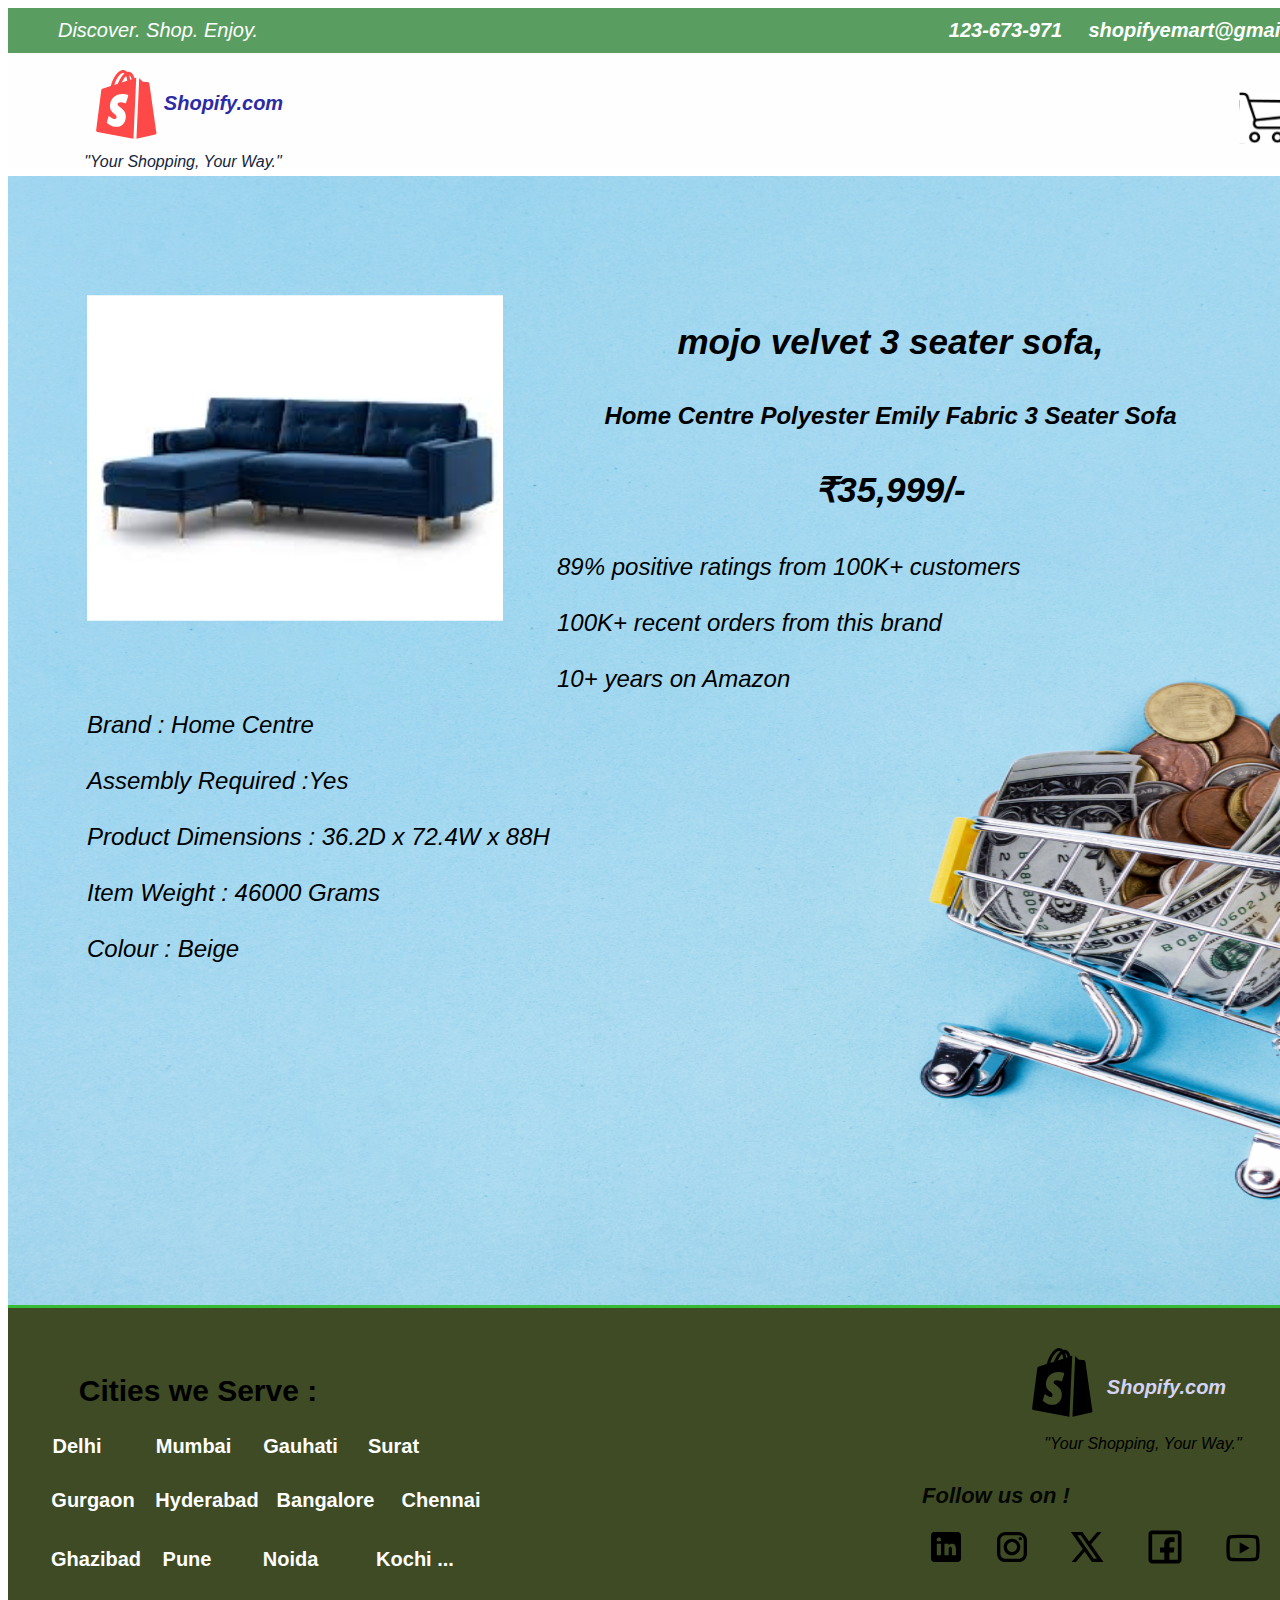
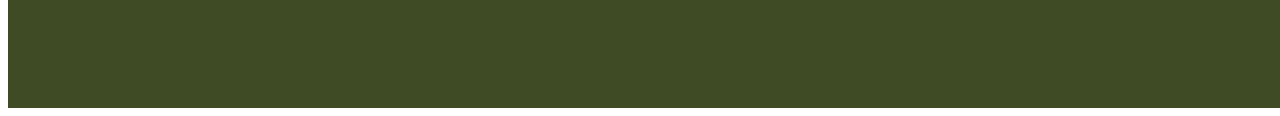
<file: product-3.html>
<!DOCTYPE html>
<html lang="en">
<head>
    <meta charset="UTF-8">
    <meta name="viewport" content="width=device-width, initial-scale=1.0">
    <link rel="stylesheet" type="text/css" href="product-3.css">
    <link rel="stylesheet" type="text/css" href="vars.css">
    <title>sofa</title>
</head>
<body>
    <div class="desktop-5">
        <div class="footer"></div>
        <div class="footer"></div>
        <div class="footer"></div>
        <div class="footer"></div>
        <div class="ghazibad">Ghazibad</div>
        <div class="bangalore">Bangalore</div>
        <div class="hyderabad">Hyderabad</div>
        <div class="gurgaon">Gurgaon</div>
        <div class="chennai">Chennai</div>
        <div class="pune">Pune</div>
        <div class="noida">Noida</div>
        <div class="kochi">Kochi ...</div>
        <div class="bank-offers"></div>
        <img class="bank-offers2" src="./cart baground.png" />
        <div class="home-page-logo"></div>
        <svg
          class="shopify-logo"
          width="75"
          height="75"
          viewBox="0 0 75 75"
          fill="none"
          xmlns="http://www.w3.org/2000/svg"
        >
          <path
            d="M34.2598 3.05274C29.4887 2.92274 24.4883 9.28653 21.7939 19.0811L13.3271 21.8408C12.7766 22.0208 12.3768 22.4997 12.3018 23.0742L7.13378 63.29C7.03328 64.0775 7.56225 64.8071 8.34375 64.9541L44.4463 71.8242L47.2324 10.7959L45.5654 11.3379C44.5709 7.67189 42.7108 5.36627 40.2598 4.84277C39.5173 4.68077 38.7995 4.71415 38.1035 4.88965C37.268 4.00765 36.3055 3.39956 35.209 3.16406C34.8937 3.09675 34.5778 3.0614 34.2598 3.05274ZM34.0811 6.05567C34.2538 6.05164 34.4234 6.06567 34.585 6.09961C34.8415 6.15511 35.0891 6.26888 35.3291 6.42188C32.3516 8.96738 30.0751 13.7978 28.8721 16.7783L25.2715 17.9502C27.724 10.4127 31.49 6.11609 34.0811 6.05567ZM39.9844 7.90137C41.1364 8.37687 42.1073 9.9251 42.7148 12.2666L41.1797 12.7676C40.9397 10.9106 40.5439 9.26637 39.9844 7.90137ZM37.1338 8.87695C37.6813 10.1505 38.0797 11.7984 38.2822 13.7109L32.6865 15.5332C34.206 12.3082 35.7718 10.095 37.1338 8.87695ZM50.2236 11.0947L47.4551 71.71L66.3252 67.5352C67.0932 67.3657 67.5978 66.6319 67.4853 65.8564C65.0838 49.2109 60.5249 17.5518 60.4424 16.9248C60.4259 16.7748 60.3881 16.6278 60.3281 16.4883C60.0341 15.8133 59.5025 15.3295 58.793 15.085C58.655 15.0385 58.4902 15.0119 58.3447 15.0059C58.0117 14.9924 55.0534 14.7621 53.7949 14.6631C52.7659 13.6116 50.7909 11.5992 50.2764 11.1357C50.2599 11.1192 50.2401 11.1097 50.2236 11.0947ZM34.0781 27.0352C37.1741 27.0352 38.8211 28.0083 38.8916 28.0518C39.1871 28.2303 39.3204 28.5919 39.2139 28.9219L36.9463 35.9121C36.8773 36.1251 36.7197 36.2954 36.5127 36.3779C36.3027 36.4649 36.069 36.4478 35.874 36.3428C35.8545 36.3323 33.9454 35.3086 31.7344 35.3086C29.0599 35.3086 28.6611 36.6767 28.6611 37.4912C28.6611 38.3747 29.8205 39.2503 31.166 40.2598C33.5465 42.0478 36.8057 44.4952 36.8057 49.4092C36.8057 55.5652 32.9733 59.8682 27.4863 59.8682C21.2463 59.8682 18.1041 55.9814 17.9736 55.8164C17.8221 55.6259 17.7728 55.3707 17.8418 55.1367L19.4355 49.7783C19.509 49.5338 19.7052 49.342 19.9512 49.2715C20.1957 49.2055 20.4623 49.2603 20.6543 49.4268C20.6843 49.4538 23.5901 51.9932 25.8926 51.9932C27.2321 51.9932 27.5859 50.9195 27.5859 50.3525C27.5859 48.8825 26.5104 47.987 25.1484 46.8545C23.2674 45.2915 20.9297 43.3455 20.9297 39.123C20.9297 33.3015 24.9879 27.0381 33.8994 27.0381C33.9594 27.0381 34.0181 27.0352 34.0781 27.0352Z"
            fill="#FF4848"
          />
        </svg>
      
        <div class="header"></div>
        <div class="shopifyemart-gmail-com">shopifyemart@gmail.com</div>
        <div class="shopify-com">Shopify.com</div>
        <div class="_123-673-971">123-673-971</div>
        <div class="discover-shop-enjoy">Discover. Shop. Enjoy.</div>
        <img class="cart-logo" src="./cart_logo.svg" />
        <div class="your-shopping-your-way">&quot;Your Shopping, Your Way.&quot;</div>
        <div class="cities-we-serve">Cities we Serve :</div>
        <div class="delhi">Delhi</div>
        <div class="mumbai">Mumbai</div>
        <div class="gauhati">Gauhati</div>
        <div class="surat">Surat</div>
        <svg
          class="shopify-logo2"
          width="75"
          height="75"
          viewBox="0 0 75 75"
          fill="none"
          xmlns="http://www.w3.org/2000/svg"
        >
          <path
            d="M34.2598 3.05274C29.4888 2.92274 24.4883 9.28653 21.794 19.0811L13.3272 21.8408C12.7767 22.0208 12.3768 22.4997 12.3018 23.0742L7.13382 63.29C7.03332 64.0775 7.56228 64.8071 8.34378 64.9541L44.4463 71.8242L47.2324 10.7959L45.5655 11.3379C44.571 7.67189 42.7108 5.36627 40.2598 4.84277C39.5173 4.68077 38.7995 4.71415 38.1035 4.88965C37.268 4.00765 36.3055 3.39956 35.209 3.16406C34.8937 3.09675 34.5779 3.0614 34.2598 3.05274ZM34.0811 6.05567C34.2538 6.05164 34.4235 6.06567 34.585 6.09961C34.8415 6.15511 35.0891 6.26888 35.3291 6.42188C32.3516 8.96738 30.0751 13.7978 28.8721 16.7783L25.2715 17.9502C27.724 10.4127 31.4901 6.11609 34.0811 6.05567ZM39.9844 7.90137C41.1364 8.37687 42.1074 9.9251 42.7149 12.2666L41.1797 12.7676C40.9397 10.9106 40.5439 9.26637 39.9844 7.90137ZM37.1338 8.87695C37.6813 10.1505 38.0798 11.7984 38.2823 13.7109L32.6866 15.5332C34.2061 12.3082 35.7718 10.095 37.1338 8.87695ZM50.2237 11.0947L47.4551 71.71L66.3252 67.5352C67.0932 67.3657 67.5979 66.6319 67.4854 65.8564C65.0839 49.2109 60.5249 17.5518 60.4424 16.9248C60.4259 16.7748 60.3882 16.6278 60.3282 16.4883C60.0342 15.8133 59.5025 15.3295 58.793 15.085C58.655 15.0385 58.4903 15.0119 58.3448 15.0059C58.0118 14.9924 55.0534 14.7621 53.7949 14.6631C52.7659 13.6116 50.7909 11.5992 50.2764 11.1357C50.2599 11.1192 50.2402 11.1097 50.2237 11.0947ZM34.0782 27.0352C37.1742 27.0352 38.8211 28.0083 38.8916 28.0518C39.1871 28.2303 39.3204 28.5919 39.2139 28.9219L36.9463 35.9121C36.8773 36.1251 36.7197 36.2954 36.5127 36.3779C36.3027 36.4649 36.069 36.4478 35.8741 36.3428C35.8545 36.3323 33.9454 35.3086 31.7344 35.3086C29.0599 35.3086 28.6612 36.6767 28.6612 37.4912C28.6612 38.3747 29.8205 39.2503 31.166 40.2598C33.5465 42.0478 36.8057 44.4952 36.8057 49.4092C36.8057 55.5652 32.9734 59.8682 27.4864 59.8682C21.2464 59.8682 18.1042 55.9814 17.9737 55.8164C17.8222 55.6259 17.7728 55.3707 17.8418 55.1367L19.4356 49.7783C19.5091 49.5338 19.7052 49.342 19.9512 49.2715C20.1957 49.2055 20.4623 49.2603 20.6543 49.4268C20.6843 49.4538 23.5901 51.9932 25.8926 51.9932C27.2321 51.9932 27.586 50.9195 27.586 50.3525C27.586 48.8825 26.5105 47.987 25.1485 46.8545C23.2675 45.2915 20.9297 43.3455 20.9297 39.123C20.9297 33.3015 24.9879 27.0381 33.8994 27.0381C33.9594 27.0381 34.0182 27.0352 34.0782 27.0352Z"
            fill="black"
          />
        </svg>
      
        <div class="shopify-com2">Shopify.com</div>
        <div class="your-shopping-your-way2">
          &quot;Your Shopping, Your Way.&quot;
        </div>
        <svg
          class="linkdein"
          width="40"
          height="40"
          viewBox="0 0 40 40"
          fill="none"
          xmlns="http://www.w3.org/2000/svg"
        >
          <path
            d="M31.6667 5H8.33333C6.49167 5 5 6.49167 5 8.33333V31.6667C5 33.5083 6.49167 35 8.33333 35H31.6667C33.5083 35 35 33.5083 35 31.6667V8.33333C35 6.49167 33.5083 5 31.6667 5ZM15 28.3333H10.795V16.6667H15V28.3333ZM12.8233 14.5283C11.5383 14.5283 10.68 13.6717 10.68 12.5283C10.68 11.385 11.5367 10.5283 12.965 10.5283C14.25 10.5283 15.1083 11.385 15.1083 12.5283C15.1083 13.6717 14.2517 14.5283 12.8233 14.5283ZM30 28.3333H25.93V21.9567C25.93 20.1933 24.845 19.7867 24.4383 19.7867C24.0317 19.7867 22.675 20.0583 22.675 21.9567C22.675 22.2283 22.675 28.3333 22.675 28.3333H18.47V16.6667H22.675V18.295C23.2167 17.345 24.3017 16.6667 26.3367 16.6667C28.3717 16.6667 30 18.295 30 21.9567V28.3333Z"
            fill="black"
          />
        </svg>
      
        <svg
          class="instagram"
          width="40"
          height="40"
          viewBox="0 0 40 40"
          fill="none"
          xmlns="http://www.w3.org/2000/svg"
        >
          <path
            d="M13.3333 5C8.73833 5 5 8.73833 5 13.3333V26.6667C5 31.2617 8.73833 35 13.3333 35H26.6667C31.2617 35 35 31.2617 35 26.6667V13.3333C35 8.73833 31.2617 5 26.6667 5H13.3333ZM13.3333 8.33333H26.6667C29.4233 8.33333 31.6667 10.5767 31.6667 13.3333V26.6667C31.6667 29.4233 29.4233 31.6667 26.6667 31.6667H13.3333C10.5767 31.6667 8.33333 29.4233 8.33333 26.6667V13.3333C8.33333 10.5767 10.5767 8.33333 13.3333 8.33333ZM28.3333 10C27.8913 10 27.4674 10.1756 27.1548 10.4882C26.8423 10.8007 26.6667 11.2246 26.6667 11.6667C26.6667 12.1087 26.8423 12.5326 27.1548 12.8452C27.4674 13.1577 27.8913 13.3333 28.3333 13.3333C28.7754 13.3333 29.1993 13.1577 29.5118 12.8452C29.8244 12.5326 30 12.1087 30 11.6667C30 11.2246 29.8244 10.8007 29.5118 10.4882C29.1993 10.1756 28.7754 10 28.3333 10ZM20 11.6667C15.405 11.6667 11.6667 15.405 11.6667 20C11.6667 24.595 15.405 28.3333 20 28.3333C24.595 28.3333 28.3333 24.595 28.3333 20C28.3333 15.405 24.595 11.6667 20 11.6667ZM20 15C22.7567 15 25 17.2433 25 20C25 22.7567 22.7567 25 20 25C17.2433 25 15 22.7567 15 20C15 17.2433 17.2433 15 20 15Z"
            fill="black"
          />
        </svg>
      
        <svg
          class="x-com"
          width="40"
          height="40"
          viewBox="0 0 40 40"
          fill="none"
          xmlns="http://www.w3.org/2000/svg"
        >
          <path
            d="M3.94531 5L15.7715 21.901L4.56706 35H8.9681L17.7409 24.7168L24.9349 35H36.4518L24.082 17.2917L34.5671 5H30.2344L22.1191 14.4792L15.498 5H3.94531ZM10.3451 8.33333H13.7598L30.0553 31.6667H26.6699L10.3451 8.33333Z"
            fill="black"
          />
        </svg>
      
        <svg
          class="facebook"
          width="44"
          height="44"
          viewBox="0 0 44 44"
          fill="none"
          xmlns="http://www.w3.org/2000/svg"
        >
          <path
            d="M9.16667 5.5C7.1445 5.5 5.5 7.1445 5.5 9.16667V34.8333C5.5 36.8555 7.1445 38.5 9.16667 38.5H21.3053H26.4258H34.8333C36.8555 38.5 38.5 36.8555 38.5 34.8333V9.16667C38.5 7.1445 36.8555 5.5 34.8333 5.5H9.16667ZM9.16667 9.16667H34.8333L34.8369 34.8333H26.4258V27.5645H30.762L31.4066 22.5693H26.4544V19.3861C26.4544 17.9414 26.857 16.9655 28.9287 16.9655H31.5462V12.5075C30.2721 12.3773 28.9928 12.314 27.7113 12.3177C23.9089 12.3177 21.3053 14.6384 21.3053 18.8991V22.5765H17.0085V27.5716H21.3053V34.8333H9.16667V9.16667Z"
            fill="black"
          />
        </svg>
      
        <svg
          class="youtube"
          width="40"
          height="40"
          viewBox="0 0 40 40"
          fill="none"
          xmlns="http://www.w3.org/2000/svg"
        >
          <path
            d="M20 6.66663C20 6.66663 9.57595 6.66657 6.97595 7.36324C5.54095 7.74657 4.41332 8.87587 4.02999 10.3092C3.33332 12.9092 3.33337 20 3.33337 20C3.33337 20 3.33332 27.0907 4.02999 29.6907C4.41332 31.1257 5.54262 32.2533 6.97595 32.6367C9.57595 33.3333 20 33.3333 20 33.3333C20 33.3333 30.4241 33.3333 33.0241 32.6367C34.4575 32.2533 35.5868 31.124 35.9701 29.6907C36.6668 27.0907 36.6667 20 36.6667 20C36.6667 20 36.6668 12.9092 35.9701 10.3092C35.5868 8.87587 34.4575 7.74657 33.0241 7.36324C30.4241 6.66657 20 6.66663 20 6.66663ZM20 9.99996C24.8034 9.99996 30.8182 10.2226 32.1615 10.5826C32.4432 10.6576 32.674 10.8885 32.7507 11.1718C33.1524 12.6685 33.3334 17.2366 33.3334 20C33.3334 22.7633 33.1524 27.3298 32.7507 28.8281C32.6757 29.1098 32.4448 29.3406 32.1615 29.4173C30.8198 29.7773 24.8034 30 20 30C15.1984 30 9.18358 29.7773 7.83858 29.4173C7.55692 29.3423 7.32606 29.1114 7.24939 28.8281C6.84772 27.3314 6.66671 22.7633 6.66671 20C6.66671 17.2366 6.84772 12.6686 7.24939 11.1686C7.32439 10.8886 7.55525 10.6576 7.83858 10.5826C9.18025 10.2226 15.1967 9.99996 20 9.99996ZM16.6667 14.2252V25.7747L26.6667 20L16.6667 14.2252Z"
            fill="black"
          />
        </svg>
      
        <div class="follow-us-on">Follow us on !</div>
        <img class="rectangle-1" src="./S_sofa.svg" />
        <div
          class="mojo-velvet-3-seater-sofa-home-centre-polyester-emily-fabric-3-seater-sofa-35-999"
        >
          <span
            ><span
              class="mojo-velvet-3-seater-sofa-home-centre-polyester-emily-fabric-3-seater-sofa-35-999-span"
              >mojo velvet 3 seater sofa,<br /><br /></span
            ><span
              class="mojo-velvet-3-seater-sofa-home-centre-polyester-emily-fabric-3-seater-sofa-35-999-span2"
              >Home Centre Polyester Emily Fabric 3 Seater Sofa<br /></span
            ><span
              class="mojo-velvet-3-seater-sofa-home-centre-polyester-emily-fabric-3-seater-sofa-35-999-span3"
              ><br />₹35,999/-</span
            ></span
          >
        </div>
        <div
          class="brand-home-centre-assembly-required-yes-product-dimensions-36-2-d-x-72-4-w-x-88-h-item-weight-46000-grams-colour-beige"
        >
          Brand : Home Centre<br /><br />Assembly Required :Yes<br /><br />Product
          Dimensions : 36.2D x 72.4W x 88H<br />
          <br />Item Weight : 46000 Grams<br /><br />Colour : Beige
        </div>
        <div
          class="_89-positive-ratings-from-100-k-customers-100-k-recent-orders-from-this-brand-10-years-on-amazon"
        >
          <span
            ><span
              class="_89-positive-ratings-from-100-k-customers-100-k-recent-orders-from-this-brand-10-years-on-amazon-span"
              >89% positive ratings from 100K+ customers<br /></span
            ><span
              class="_89-positive-ratings-from-100-k-customers-100-k-recent-orders-from-this-brand-10-years-on-amazon-span2"
              ><br /></span
            ><span
              class="_89-positive-ratings-from-100-k-customers-100-k-recent-orders-from-this-brand-10-years-on-amazon-span3"
              >100K+ recent orders from this brand<br /></span
            ><span
              class="_89-positive-ratings-from-100-k-customers-100-k-recent-orders-from-this-brand-10-years-on-amazon-span4"
              ><br /></span
            ><span
              class="_89-positive-ratings-from-100-k-customers-100-k-recent-orders-from-this-brand-10-years-on-amazon-span5"
              >10+ years on Amazon</span
            ></span
          >
        </div>
      </div>
      
</body>
</html>
</file>
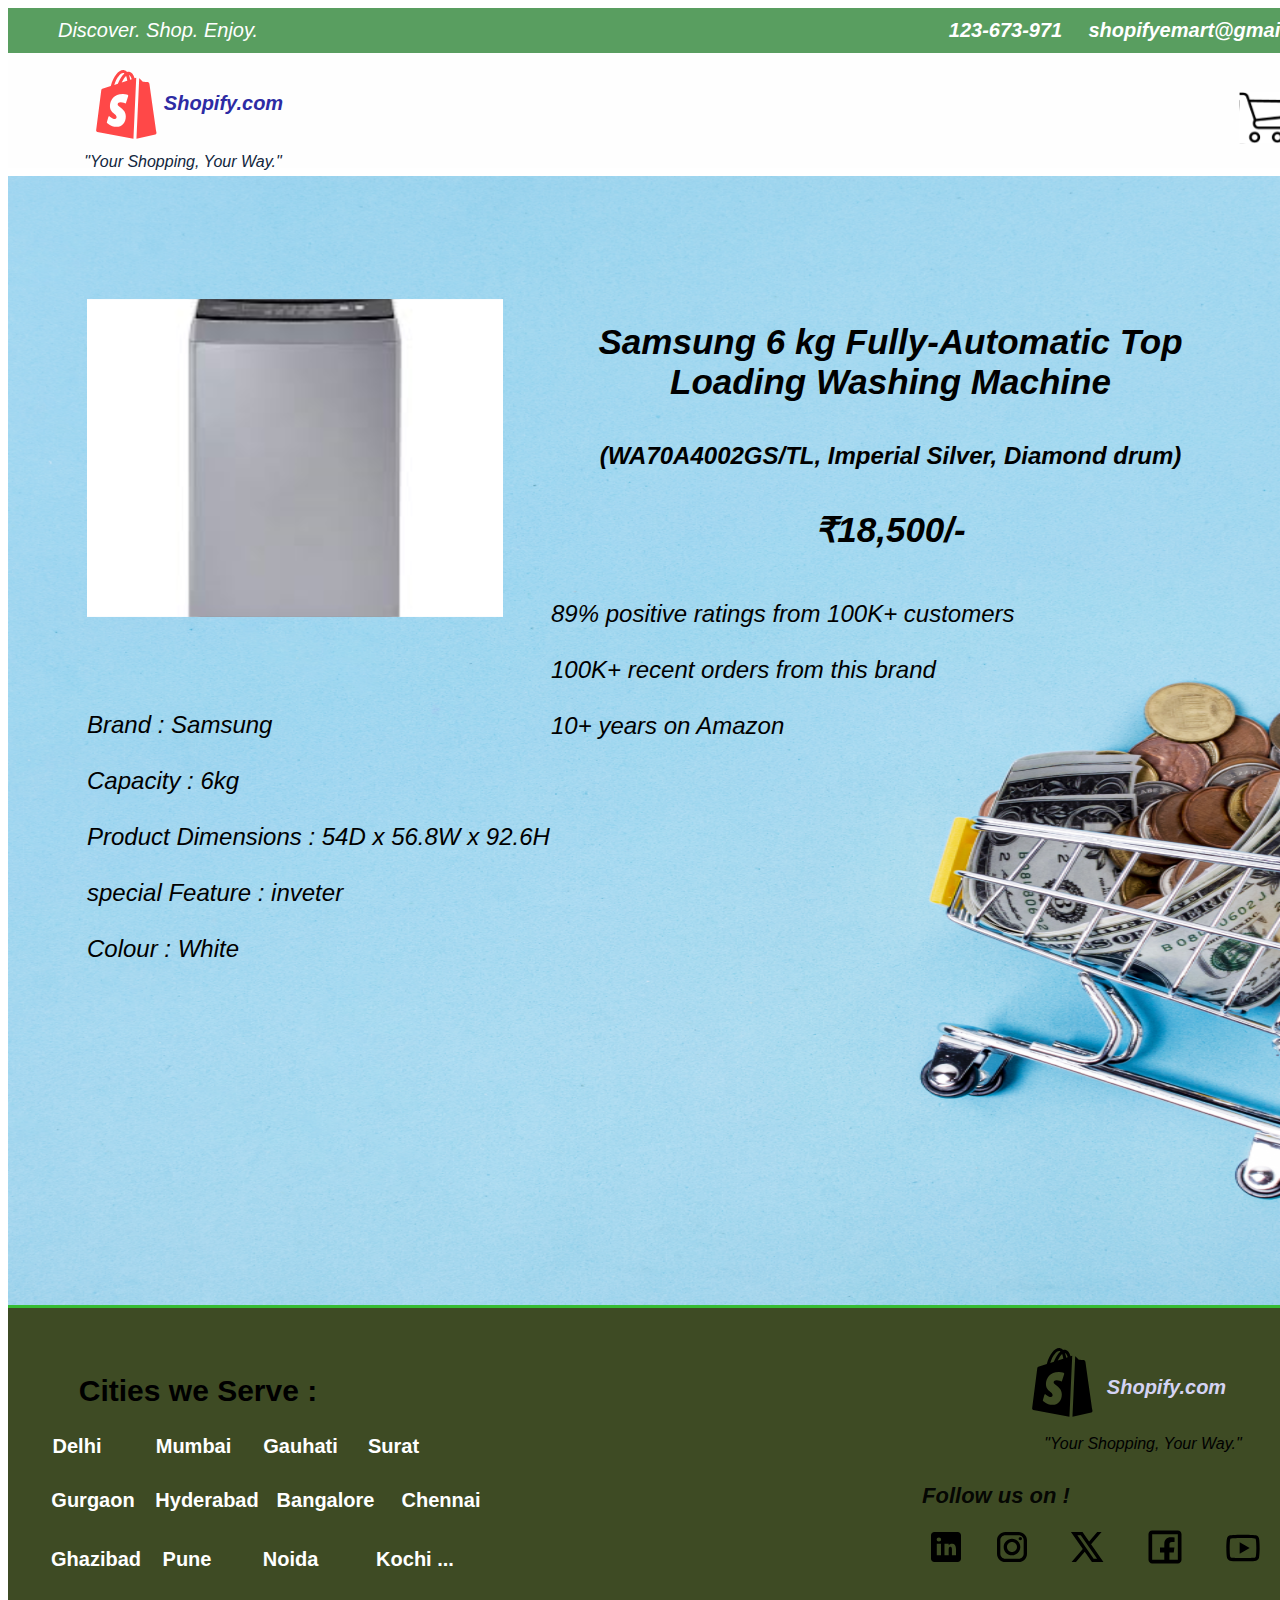
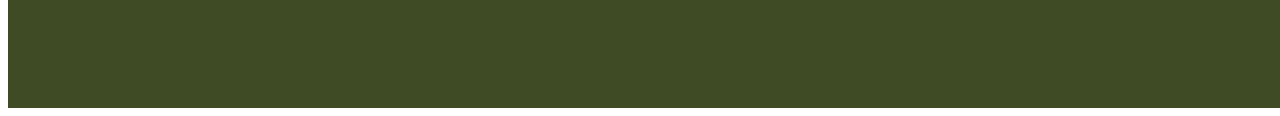
<file: product-4.html>
<!DOCTYPE html>
<html lang="en">
<head>
    <meta charset="UTF-8">
    <meta name="viewport" content="width=device-width, initial-scale=1.0">
    <link rel="stylesheet" type="text/css" href="product-4.css">
    <link rel="stylesheet" type="text/css" href="vars.css">
    <title>washing machine</title>
</head>
<body>
    <div class="desktop-6">
        <div class="footer"></div>
        <div class="footer"></div>
        <div class="footer"></div>
        <div class="footer"></div>
        <div class="ghazibad">Ghazibad</div>
        <div class="bangalore">Bangalore</div>
        <div class="hyderabad">Hyderabad</div>
        <div class="gurgaon">Gurgaon</div>
        <div class="chennai">Chennai</div>
        <div class="pune">Pune</div>
        <div class="noida">Noida</div>
        <div class="kochi">Kochi ...</div>
        <div class="bank-offers"></div>
        <img class="bank-offers2" src="./cart baground.png" />
        <div class="home-page-logo"></div>
        <svg
          class="shopify-logo"
          width="75"
          height="75"
          viewBox="0 0 75 75"
          fill="none"
          xmlns="http://www.w3.org/2000/svg"
        >
          <path
            d="M34.2598 3.05274C29.4887 2.92274 24.4883 9.28653 21.7939 19.0811L13.3271 21.8408C12.7766 22.0208 12.3768 22.4997 12.3018 23.0742L7.13378 63.29C7.03328 64.0775 7.56225 64.8071 8.34375 64.9541L44.4463 71.8242L47.2324 10.7959L45.5654 11.3379C44.5709 7.67189 42.7108 5.36627 40.2598 4.84277C39.5173 4.68077 38.7995 4.71415 38.1035 4.88965C37.268 4.00765 36.3055 3.39956 35.209 3.16406C34.8937 3.09675 34.5778 3.0614 34.2598 3.05274ZM34.0811 6.05567C34.2538 6.05164 34.4234 6.06567 34.585 6.09961C34.8415 6.15511 35.0891 6.26888 35.3291 6.42188C32.3516 8.96738 30.0751 13.7978 28.8721 16.7783L25.2715 17.9502C27.724 10.4127 31.49 6.11609 34.0811 6.05567ZM39.9844 7.90137C41.1364 8.37687 42.1073 9.9251 42.7148 12.2666L41.1797 12.7676C40.9397 10.9106 40.5439 9.26637 39.9844 7.90137ZM37.1338 8.87695C37.6813 10.1505 38.0797 11.7984 38.2822 13.7109L32.6865 15.5332C34.206 12.3082 35.7718 10.095 37.1338 8.87695ZM50.2236 11.0947L47.4551 71.71L66.3252 67.5352C67.0932 67.3657 67.5978 66.6319 67.4853 65.8564C65.0838 49.2109 60.5249 17.5518 60.4424 16.9248C60.4259 16.7748 60.3881 16.6278 60.3281 16.4883C60.0341 15.8133 59.5025 15.3295 58.793 15.085C58.655 15.0385 58.4902 15.0119 58.3447 15.0059C58.0117 14.9924 55.0534 14.7621 53.7949 14.6631C52.7659 13.6116 50.7909 11.5992 50.2764 11.1357C50.2599 11.1192 50.2401 11.1097 50.2236 11.0947ZM34.0781 27.0352C37.1741 27.0352 38.8211 28.0083 38.8916 28.0518C39.1871 28.2303 39.3204 28.5919 39.2139 28.9219L36.9463 35.9121C36.8773 36.1251 36.7197 36.2954 36.5127 36.3779C36.3027 36.4649 36.069 36.4478 35.874 36.3428C35.8545 36.3323 33.9454 35.3086 31.7344 35.3086C29.0599 35.3086 28.6611 36.6767 28.6611 37.4912C28.6611 38.3747 29.8205 39.2503 31.166 40.2598C33.5465 42.0478 36.8057 44.4952 36.8057 49.4092C36.8057 55.5652 32.9733 59.8682 27.4863 59.8682C21.2463 59.8682 18.1041 55.9814 17.9736 55.8164C17.8221 55.6259 17.7728 55.3707 17.8418 55.1367L19.4355 49.7783C19.509 49.5338 19.7052 49.342 19.9512 49.2715C20.1957 49.2055 20.4623 49.2603 20.6543 49.4268C20.6843 49.4538 23.5901 51.9932 25.8926 51.9932C27.2321 51.9932 27.5859 50.9195 27.5859 50.3525C27.5859 48.8825 26.5104 47.987 25.1484 46.8545C23.2674 45.2915 20.9297 43.3455 20.9297 39.123C20.9297 33.3015 24.9879 27.0381 33.8994 27.0381C33.9594 27.0381 34.0181 27.0352 34.0781 27.0352Z"
            fill="#FF4848"
          />
        </svg>
      
        <div class="header"></div>
        <div class="shopifyemart-gmail-com">shopifyemart@gmail.com</div>
        <div class="shopify-com">Shopify.com</div>
        <div class="_123-673-971">123-673-971</div>
        <div class="discover-shop-enjoy">Discover. Shop. Enjoy.</div>
        <img class="cart-logo" src="./cart_logo.svg" />
        <div class="your-shopping-your-way">&quot;Your Shopping, Your Way.&quot;</div>
        <div class="cities-we-serve">Cities we Serve :</div>
        <div class="delhi">Delhi</div>
        <div class="mumbai">Mumbai</div>
        <div class="gauhati">Gauhati</div>
        <div class="surat">Surat</div>
        <svg
          class="shopify-logo2"
          width="75"
          height="75"
          viewBox="0 0 75 75"
          fill="none"
          xmlns="http://www.w3.org/2000/svg"
        >
          <path
            d="M34.2598 3.05274C29.4888 2.92274 24.4883 9.28653 21.794 19.0811L13.3272 21.8408C12.7767 22.0208 12.3768 22.4997 12.3018 23.0742L7.13382 63.29C7.03332 64.0775 7.56228 64.8071 8.34378 64.9541L44.4463 71.8242L47.2324 10.7959L45.5655 11.3379C44.571 7.67189 42.7108 5.36627 40.2598 4.84277C39.5173 4.68077 38.7995 4.71415 38.1035 4.88965C37.268 4.00765 36.3055 3.39956 35.209 3.16406C34.8937 3.09675 34.5779 3.0614 34.2598 3.05274ZM34.0811 6.05567C34.2538 6.05164 34.4235 6.06567 34.585 6.09961C34.8415 6.15511 35.0891 6.26888 35.3291 6.42188C32.3516 8.96738 30.0751 13.7978 28.8721 16.7783L25.2715 17.9502C27.724 10.4127 31.4901 6.11609 34.0811 6.05567ZM39.9844 7.90137C41.1364 8.37687 42.1074 9.9251 42.7149 12.2666L41.1797 12.7676C40.9397 10.9106 40.5439 9.26637 39.9844 7.90137ZM37.1338 8.87695C37.6813 10.1505 38.0798 11.7984 38.2823 13.7109L32.6866 15.5332C34.2061 12.3082 35.7718 10.095 37.1338 8.87695ZM50.2237 11.0947L47.4551 71.71L66.3252 67.5352C67.0932 67.3657 67.5979 66.6319 67.4854 65.8564C65.0839 49.2109 60.5249 17.5518 60.4424 16.9248C60.4259 16.7748 60.3882 16.6278 60.3282 16.4883C60.0342 15.8133 59.5025 15.3295 58.793 15.085C58.655 15.0385 58.4903 15.0119 58.3448 15.0059C58.0118 14.9924 55.0534 14.7621 53.7949 14.6631C52.7659 13.6116 50.7909 11.5992 50.2764 11.1357C50.2599 11.1192 50.2402 11.1097 50.2237 11.0947ZM34.0782 27.0352C37.1742 27.0352 38.8211 28.0083 38.8916 28.0518C39.1871 28.2303 39.3204 28.5919 39.2139 28.9219L36.9463 35.9121C36.8773 36.1251 36.7197 36.2954 36.5127 36.3779C36.3027 36.4649 36.069 36.4478 35.8741 36.3428C35.8545 36.3323 33.9454 35.3086 31.7344 35.3086C29.0599 35.3086 28.6612 36.6767 28.6612 37.4912C28.6612 38.3747 29.8205 39.2503 31.166 40.2598C33.5465 42.0478 36.8057 44.4952 36.8057 49.4092C36.8057 55.5652 32.9734 59.8682 27.4864 59.8682C21.2464 59.8682 18.1042 55.9814 17.9737 55.8164C17.8222 55.6259 17.7728 55.3707 17.8418 55.1367L19.4356 49.7783C19.5091 49.5338 19.7052 49.342 19.9512 49.2715C20.1957 49.2055 20.4623 49.2603 20.6543 49.4268C20.6843 49.4538 23.5901 51.9932 25.8926 51.9932C27.2321 51.9932 27.586 50.9195 27.586 50.3525C27.586 48.8825 26.5105 47.987 25.1485 46.8545C23.2675 45.2915 20.9297 43.3455 20.9297 39.123C20.9297 33.3015 24.9879 27.0381 33.8994 27.0381C33.9594 27.0381 34.0182 27.0352 34.0782 27.0352Z"
            fill="black"
          />
        </svg>
      
        <div class="shopify-com2">Shopify.com</div>
        <div class="your-shopping-your-way2">
          &quot;Your Shopping, Your Way.&quot;
        </div>
        <svg
          class="linkdein"
          width="40"
          height="40"
          viewBox="0 0 40 40"
          fill="none"
          xmlns="http://www.w3.org/2000/svg"
        >
          <path
            d="M31.6667 5H8.33333C6.49167 5 5 6.49167 5 8.33333V31.6667C5 33.5083 6.49167 35 8.33333 35H31.6667C33.5083 35 35 33.5083 35 31.6667V8.33333C35 6.49167 33.5083 5 31.6667 5ZM15 28.3333H10.795V16.6667H15V28.3333ZM12.8233 14.5283C11.5383 14.5283 10.68 13.6717 10.68 12.5283C10.68 11.385 11.5367 10.5283 12.965 10.5283C14.25 10.5283 15.1083 11.385 15.1083 12.5283C15.1083 13.6717 14.2517 14.5283 12.8233 14.5283ZM30 28.3333H25.93V21.9567C25.93 20.1933 24.845 19.7867 24.4383 19.7867C24.0317 19.7867 22.675 20.0583 22.675 21.9567C22.675 22.2283 22.675 28.3333 22.675 28.3333H18.47V16.6667H22.675V18.295C23.2167 17.345 24.3017 16.6667 26.3367 16.6667C28.3717 16.6667 30 18.295 30 21.9567V28.3333Z"
            fill="black"
          />
        </svg>
      
        <svg
          class="instagram"
          width="40"
          height="40"
          viewBox="0 0 40 40"
          fill="none"
          xmlns="http://www.w3.org/2000/svg"
        >
          <path
            d="M13.3333 5C8.73833 5 5 8.73833 5 13.3333V26.6667C5 31.2617 8.73833 35 13.3333 35H26.6667C31.2617 35 35 31.2617 35 26.6667V13.3333C35 8.73833 31.2617 5 26.6667 5H13.3333ZM13.3333 8.33333H26.6667C29.4233 8.33333 31.6667 10.5767 31.6667 13.3333V26.6667C31.6667 29.4233 29.4233 31.6667 26.6667 31.6667H13.3333C10.5767 31.6667 8.33333 29.4233 8.33333 26.6667V13.3333C8.33333 10.5767 10.5767 8.33333 13.3333 8.33333ZM28.3333 10C27.8913 10 27.4674 10.1756 27.1548 10.4882C26.8423 10.8007 26.6667 11.2246 26.6667 11.6667C26.6667 12.1087 26.8423 12.5326 27.1548 12.8452C27.4674 13.1577 27.8913 13.3333 28.3333 13.3333C28.7754 13.3333 29.1993 13.1577 29.5118 12.8452C29.8244 12.5326 30 12.1087 30 11.6667C30 11.2246 29.8244 10.8007 29.5118 10.4882C29.1993 10.1756 28.7754 10 28.3333 10ZM20 11.6667C15.405 11.6667 11.6667 15.405 11.6667 20C11.6667 24.595 15.405 28.3333 20 28.3333C24.595 28.3333 28.3333 24.595 28.3333 20C28.3333 15.405 24.595 11.6667 20 11.6667ZM20 15C22.7567 15 25 17.2433 25 20C25 22.7567 22.7567 25 20 25C17.2433 25 15 22.7567 15 20C15 17.2433 17.2433 15 20 15Z"
            fill="black"
          />
        </svg>
      
        <svg
          class="x-com"
          width="40"
          height="40"
          viewBox="0 0 40 40"
          fill="none"
          xmlns="http://www.w3.org/2000/svg"
        >
          <path
            d="M3.94531 5L15.7715 21.901L4.56706 35H8.9681L17.7409 24.7168L24.9349 35H36.4518L24.082 17.2917L34.5671 5H30.2344L22.1191 14.4792L15.498 5H3.94531ZM10.3451 8.33333H13.7598L30.0553 31.6667H26.6699L10.3451 8.33333Z"
            fill="black"
          />
        </svg>
      
        <svg
          class="facebook"
          width="44"
          height="44"
          viewBox="0 0 44 44"
          fill="none"
          xmlns="http://www.w3.org/2000/svg"
        >
          <path
            d="M9.16667 5.5C7.1445 5.5 5.5 7.1445 5.5 9.16667V34.8333C5.5 36.8555 7.1445 38.5 9.16667 38.5H21.3053H26.4258H34.8333C36.8555 38.5 38.5 36.8555 38.5 34.8333V9.16667C38.5 7.1445 36.8555 5.5 34.8333 5.5H9.16667ZM9.16667 9.16667H34.8333L34.8369 34.8333H26.4258V27.5645H30.762L31.4066 22.5693H26.4544V19.3861C26.4544 17.9414 26.857 16.9655 28.9287 16.9655H31.5462V12.5075C30.2721 12.3773 28.9928 12.314 27.7113 12.3177C23.9089 12.3177 21.3053 14.6384 21.3053 18.8991V22.5765H17.0085V27.5716H21.3053V34.8333H9.16667V9.16667Z"
            fill="black"
          />
        </svg>
      
        <svg
          class="youtube"
          width="40"
          height="40"
          viewBox="0 0 40 40"
          fill="none"
          xmlns="http://www.w3.org/2000/svg"
        >
          <path
            d="M20 6.66663C20 6.66663 9.57589 6.66657 6.97589 7.36324C5.54089 7.74657 4.41326 8.87587 4.02993 10.3092C3.33326 12.9092 3.33331 20 3.33331 20C3.33331 20 3.33326 27.0907 4.02993 29.6907C4.41326 31.1257 5.54256 32.2533 6.97589 32.6367C9.57589 33.3333 20 33.3333 20 33.3333C20 33.3333 30.4241 33.3333 33.0241 32.6367C34.4574 32.2533 35.5867 31.124 35.97 29.6907C36.6667 27.0907 36.6666 20 36.6666 20C36.6666 20 36.6667 12.9092 35.97 10.3092C35.5867 8.87587 34.4574 7.74657 33.0241 7.36324C30.4241 6.66657 20 6.66663 20 6.66663ZM20 9.99996C24.8033 9.99996 30.8181 10.2226 32.1614 10.5826C32.4431 10.6576 32.674 10.8885 32.7506 11.1718C33.1523 12.6685 33.3333 17.2366 33.3333 20C33.3333 22.7633 33.1523 27.3298 32.7506 28.8281C32.6756 29.1098 32.4448 29.3406 32.1614 29.4173C30.8198 29.7773 24.8033 30 20 30C15.1983 30 9.18352 29.7773 7.83852 29.4173C7.55685 29.3423 7.326 29.1114 7.24933 28.8281C6.84766 27.3314 6.66665 22.7633 6.66665 20C6.66665 17.2366 6.84766 12.6686 7.24933 11.1686C7.32433 10.8886 7.55519 10.6576 7.83852 10.5826C9.18019 10.2226 15.1966 9.99996 20 9.99996ZM16.6666 14.2252V25.7747L26.6666 20L16.6666 14.2252Z"
            fill="black"
          />
        </svg>
      
        <div class="follow-us-on">Follow us on !</div>
        <img class="rectangle-1" src="./s_washing machine.svg" />
        <div
          class="samsung-6-kg-fully-automatic-top-loading-washing-machine-wa-70-a-4002-gs-tl-imperial-silver-diamond-drum-18-500"
        >
          <span
            ><span
              class="samsung-6-kg-fully-automatic-top-loading-washing-machine-wa-70-a-4002-gs-tl-imperial-silver-diamond-drum-18-500-span"
              >Samsung 6 kg Fully-Automatic Top Loading Washing Machine<br /><br /></span
            ><span
              class="samsung-6-kg-fully-automatic-top-loading-washing-machine-wa-70-a-4002-gs-tl-imperial-silver-diamond-drum-18-500-span2"
              >(WA70A4002GS/TL, Imperial Silver, Diamond drum)<br /></span
            ><span
              class="samsung-6-kg-fully-automatic-top-loading-washing-machine-wa-70-a-4002-gs-tl-imperial-silver-diamond-drum-18-500-span3"
              ><br />₹18,500/-</span
            ></span
          >
        </div>
        <div
          class="brand-samsung-capacity-6-kg-product-dimensions-54-d-x-56-8-w-x-92-6-h-special-feature-inveter-colour-white"
        >
          Brand : Samsung<br /><br />Capacity : 6kg<br /><br />Product Dimensions :
          54D x 56.8W x 92.6H<br />
          <br />special Feature : inveter<br /><br />Colour : White
        </div>
        <div
          class="_89-positive-ratings-from-100-k-customers-100-k-recent-orders-from-this-brand-10-years-on-amazon"
        >
          <span
            ><span
              class="_89-positive-ratings-from-100-k-customers-100-k-recent-orders-from-this-brand-10-years-on-amazon-span"
              >89% positive ratings from 100K+ customers<br /></span
            ><span
              class="_89-positive-ratings-from-100-k-customers-100-k-recent-orders-from-this-brand-10-years-on-amazon-span2"
              ><br /></span
            ><span
              class="_89-positive-ratings-from-100-k-customers-100-k-recent-orders-from-this-brand-10-years-on-amazon-span3"
              >100K+ recent orders from this brand<br /></span
            ><span
              class="_89-positive-ratings-from-100-k-customers-100-k-recent-orders-from-this-brand-10-years-on-amazon-span4"
              ><br /></span
            ><span
              class="_89-positive-ratings-from-100-k-customers-100-k-recent-orders-from-this-brand-10-years-on-amazon-span5"
              >10+ years on Amazon</span
            ></span
          >
        </div>
      </div>
      
</body>
</html>
</file>
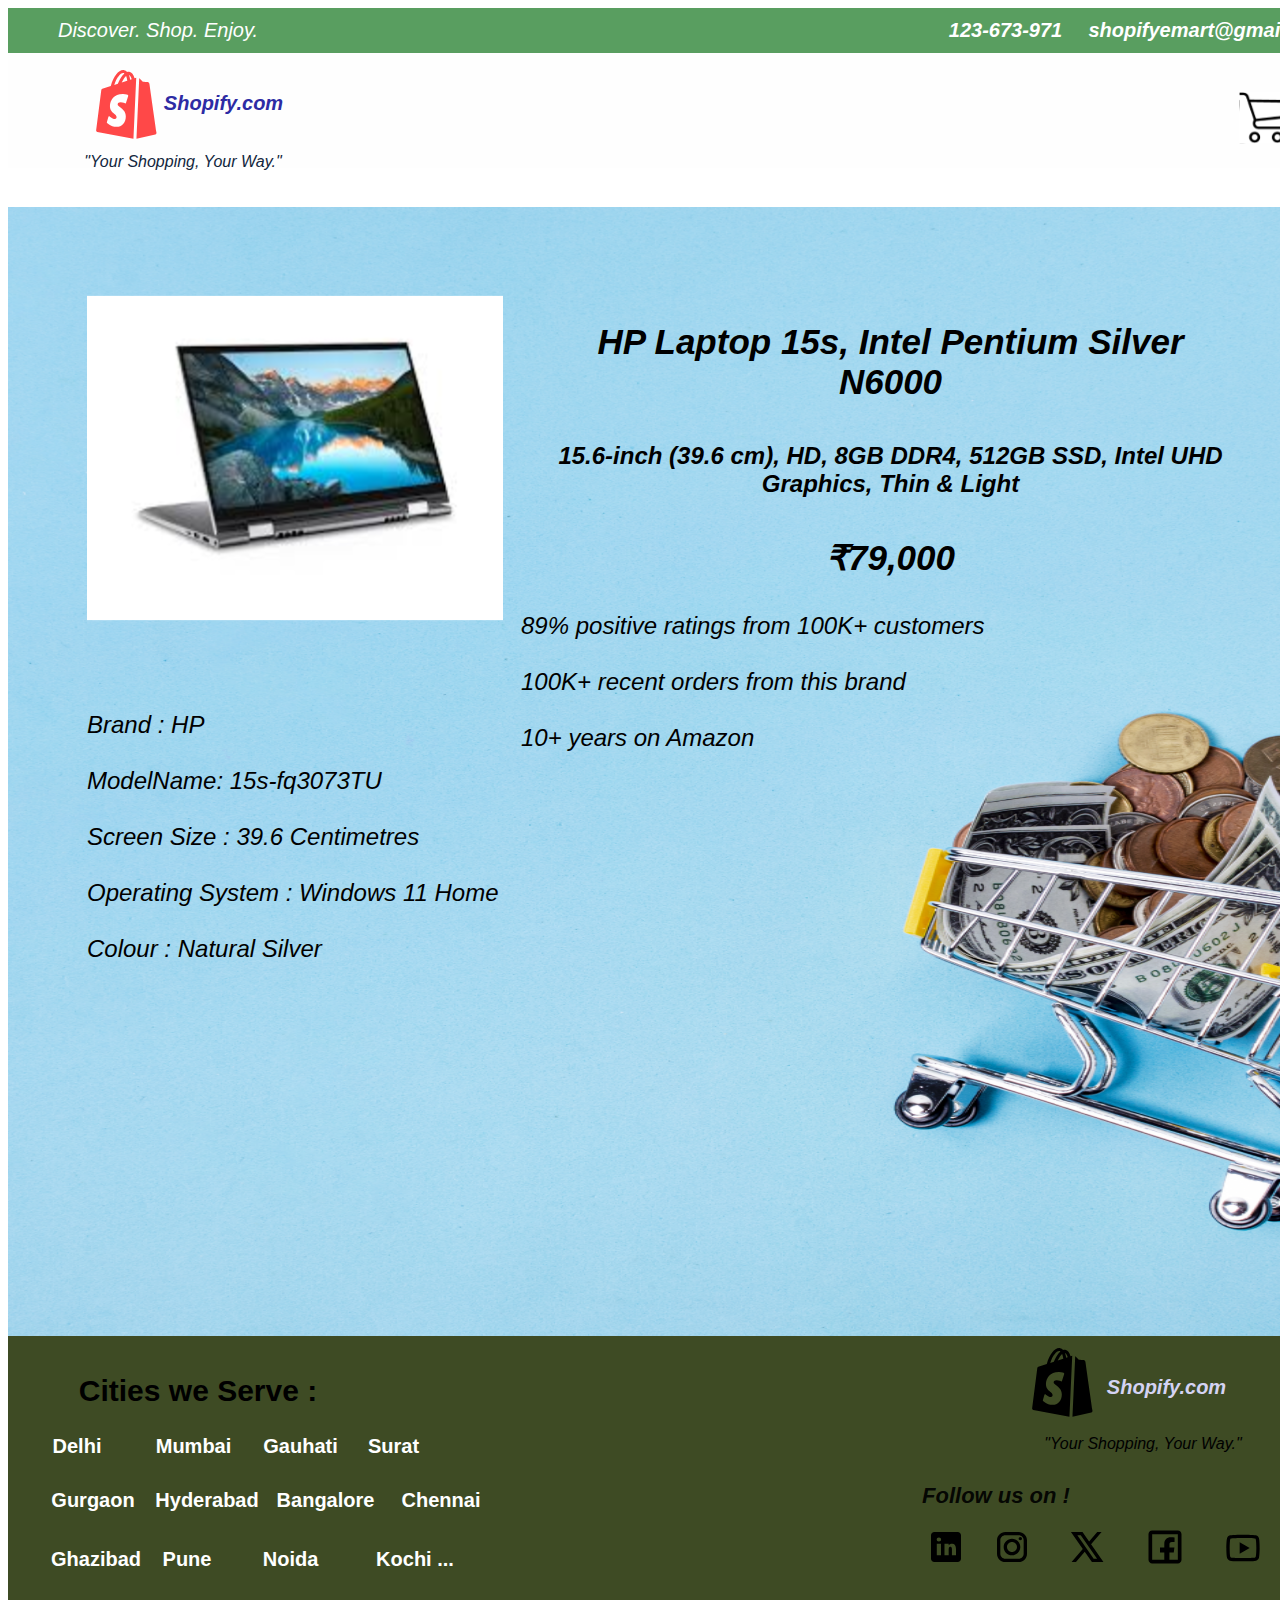
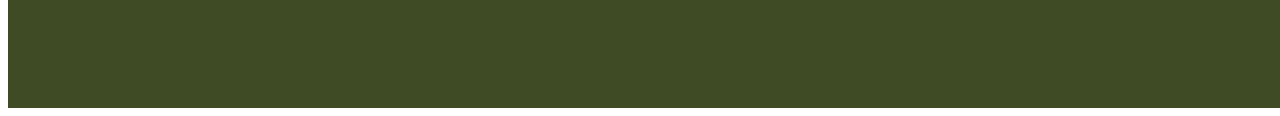
<file: product-5.html>
<!DOCTYPE html>
<html lang="en">
<head>
    <meta charset="UTF-8">
    <meta name="viewport" content="width=device-width, initial-scale=1.0">
    <link rel="stylesheet" type="text/css" href="product-5.css">
    <link rel="stylesheet" type="text/css" href="vars.css">
    <title>laptop</title>
</head>
<body>
    <div class="desktop-7">
        <div class="footer"></div>
        <div class="footer"></div>
        <div class="footer"></div>
        <div class="footer"></div>
        <div class="ghazibad">Ghazibad</div>
        <div class="bangalore">Bangalore</div>
        <div class="hyderabad">Hyderabad</div>
        <div class="gurgaon">Gurgaon</div>
        <div class="chennai">Chennai</div>
        <div class="pune">Pune</div>
        <div class="noida">Noida</div>
        <div class="kochi">Kochi ...</div>
        <div class="bank-offers"></div>
        <img class="bank-offers2" src="./cart baground.png" />
        <div class="home-page-logo"></div>
        <svg
          class="shopify-logo"
          width="75"
          height="75"
          viewBox="0 0 75 75"
          fill="none"
          xmlns="http://www.w3.org/2000/svg"
        >
          <path
            d="M34.2598 3.05273C29.4887 2.92274 24.4883 9.28652 21.7939 19.0811L13.3271 21.8408C12.7766 22.0208 12.3768 22.4997 12.3018 23.0742L7.13379 63.29C7.03329 64.0775 7.56225 64.8071 8.34375 64.9541L44.4463 71.8242L47.2324 10.7959L45.5654 11.3379C44.5709 7.67189 42.7108 5.36627 40.2598 4.84277C39.5173 4.68077 38.7995 4.71415 38.1035 4.88965C37.268 4.00765 36.3055 3.39956 35.209 3.16406C34.8937 3.09675 34.5778 3.0614 34.2598 3.05273ZM34.0811 6.05566C34.2538 6.05164 34.4234 6.06567 34.585 6.09961C34.8415 6.15511 35.0891 6.26887 35.3291 6.42187C32.3516 8.96737 30.0751 13.7978 28.8721 16.7783L25.2715 17.9502C27.724 10.4127 31.49 6.11609 34.0811 6.05566ZM39.9844 7.90137C41.1364 8.37687 42.1073 9.9251 42.7148 12.2666L41.1797 12.7676C40.9397 10.9106 40.5439 9.26637 39.9844 7.90137ZM37.1338 8.87695C37.6813 10.1505 38.0797 11.7984 38.2822 13.7109L32.6865 15.5332C34.206 12.3082 35.7718 10.095 37.1338 8.87695ZM50.2236 11.0947L47.4551 71.71L66.3252 67.5352C67.0932 67.3657 67.5979 66.6319 67.4854 65.8564C65.0839 49.2109 60.5249 17.5518 60.4424 16.9248C60.4259 16.7748 60.3881 16.6278 60.3281 16.4883C60.0341 15.8133 59.5025 15.3295 58.793 15.085C58.655 15.0385 58.4902 15.0119 58.3447 15.0059C58.0117 14.9924 55.0534 14.7621 53.7949 14.6631C52.7659 13.6116 50.7909 11.5992 50.2764 11.1357C50.2599 11.1192 50.2401 11.1097 50.2236 11.0947ZM34.0781 27.0352C37.1741 27.0352 38.8211 28.0083 38.8916 28.0518C39.1871 28.2303 39.3204 28.5919 39.2139 28.9219L36.9463 35.9121C36.8773 36.1251 36.7197 36.2954 36.5127 36.3779C36.3027 36.4649 36.069 36.4478 35.874 36.3428C35.8545 36.3323 33.9454 35.3086 31.7344 35.3086C29.0599 35.3086 28.6611 36.6767 28.6611 37.4912C28.6611 38.3747 29.8205 39.2503 31.166 40.2598C33.5465 42.0478 36.8057 44.4952 36.8057 49.4092C36.8057 55.5652 32.9733 59.8682 27.4863 59.8682C21.2463 59.8682 18.1041 55.9814 17.9736 55.8164C17.8221 55.6259 17.7728 55.3707 17.8418 55.1367L19.4355 49.7783C19.509 49.5338 19.7052 49.342 19.9512 49.2715C20.1957 49.2055 20.4623 49.2603 20.6543 49.4268C20.6843 49.4538 23.5901 51.9932 25.8926 51.9932C27.2321 51.9932 27.5859 50.9195 27.5859 50.3525C27.5859 48.8825 26.5104 47.987 25.1484 46.8545C23.2674 45.2915 20.9297 43.3455 20.9297 39.123C20.9297 33.3015 24.9879 27.0381 33.8994 27.0381C33.9594 27.0381 34.0181 27.0352 34.0781 27.0352Z"
            fill="#FF4848"
          />
        </svg>
      
        <div class="header"></div>
        <div class="shopifyemart-gmail-com">shopifyemart@gmail.com</div>
        <div class="shopify-com">Shopify.com</div>
        <div class="_123-673-971">123-673-971</div>
        <div class="discover-shop-enjoy">Discover. Shop. Enjoy.</div>
        <img class="cart-logo" src="./cart_logo.svg" />
        <div class="your-shopping-your-way">&quot;Your Shopping, Your Way.&quot;</div>
        <div class="cities-we-serve">Cities we Serve :</div>
        <div class="delhi">Delhi</div>
        <div class="mumbai">Mumbai</div>
        <div class="gauhati">Gauhati</div>
        <div class="surat">Surat</div>
        <svg
          class="shopify-logo2"
          width="75"
          height="75"
          viewBox="0 0 75 75"
          fill="none"
          xmlns="http://www.w3.org/2000/svg"
        >
          <path
            d="M34.2598 3.05274C29.4888 2.92274 24.4883 9.28653 21.794 19.0811L13.3272 21.8408C12.7767 22.0208 12.3768 22.4997 12.3018 23.0742L7.13382 63.29C7.03332 64.0775 7.56228 64.8071 8.34378 64.9541L44.4463 71.8242L47.2324 10.7959L45.5655 11.3379C44.571 7.67189 42.7108 5.36627 40.2598 4.84277C39.5173 4.68077 38.7995 4.71415 38.1035 4.88965C37.268 4.00765 36.3055 3.39956 35.209 3.16406C34.8937 3.09675 34.5779 3.0614 34.2598 3.05274ZM34.0811 6.05567C34.2538 6.05164 34.4235 6.06567 34.585 6.09961C34.8415 6.15511 35.0891 6.26888 35.3291 6.42188C32.3516 8.96738 30.0751 13.7978 28.8721 16.7783L25.2715 17.9502C27.724 10.4127 31.4901 6.11609 34.0811 6.05567ZM39.9844 7.90137C41.1364 8.37687 42.1074 9.9251 42.7149 12.2666L41.1797 12.7676C40.9397 10.9106 40.5439 9.26637 39.9844 7.90137ZM37.1338 8.87695C37.6813 10.1505 38.0798 11.7984 38.2823 13.7109L32.6866 15.5332C34.2061 12.3082 35.7718 10.095 37.1338 8.87695ZM50.2237 11.0947L47.4551 71.71L66.3252 67.5352C67.0932 67.3657 67.5979 66.6319 67.4854 65.8564C65.0839 49.2109 60.5249 17.5518 60.4424 16.9248C60.4259 16.7748 60.3882 16.6278 60.3282 16.4883C60.0342 15.8133 59.5025 15.3295 58.793 15.085C58.655 15.0385 58.4903 15.0119 58.3448 15.0059C58.0118 14.9924 55.0534 14.7621 53.7949 14.6631C52.7659 13.6116 50.7909 11.5992 50.2764 11.1357C50.2599 11.1192 50.2402 11.1097 50.2237 11.0947ZM34.0782 27.0352C37.1742 27.0352 38.8211 28.0083 38.8916 28.0518C39.1871 28.2303 39.3204 28.5919 39.2139 28.9219L36.9463 35.9121C36.8773 36.1251 36.7197 36.2954 36.5127 36.3779C36.3027 36.4649 36.069 36.4478 35.8741 36.3428C35.8545 36.3323 33.9454 35.3086 31.7344 35.3086C29.0599 35.3086 28.6612 36.6767 28.6612 37.4912C28.6612 38.3747 29.8205 39.2503 31.166 40.2598C33.5465 42.0478 36.8057 44.4952 36.8057 49.4092C36.8057 55.5652 32.9734 59.8682 27.4864 59.8682C21.2464 59.8682 18.1042 55.9814 17.9737 55.8164C17.8222 55.6259 17.7728 55.3707 17.8418 55.1367L19.4356 49.7783C19.5091 49.5338 19.7052 49.342 19.9512 49.2715C20.1957 49.2055 20.4623 49.2603 20.6543 49.4268C20.6843 49.4538 23.5901 51.9932 25.8926 51.9932C27.2321 51.9932 27.586 50.9195 27.586 50.3525C27.586 48.8825 26.5105 47.987 25.1485 46.8545C23.2675 45.2915 20.9297 43.3455 20.9297 39.123C20.9297 33.3015 24.9879 27.0381 33.8994 27.0381C33.9594 27.0381 34.0182 27.0352 34.0782 27.0352Z"
            fill="black"
          />
        </svg>
      
        <div class="shopify-com2">Shopify.com</div>
        <div class="your-shopping-your-way2">
          &quot;Your Shopping, Your Way.&quot;
        </div>
        <svg
          class="linkdein"
          width="40"
          height="40"
          viewBox="0 0 40 40"
          fill="none"
          xmlns="http://www.w3.org/2000/svg"
        >
          <path
            d="M31.6667 5H8.33333C6.49167 5 5 6.49167 5 8.33333V31.6667C5 33.5083 6.49167 35 8.33333 35H31.6667C33.5083 35 35 33.5083 35 31.6667V8.33333C35 6.49167 33.5083 5 31.6667 5ZM15 28.3333H10.795V16.6667H15V28.3333ZM12.8233 14.5283C11.5383 14.5283 10.68 13.6717 10.68 12.5283C10.68 11.385 11.5367 10.5283 12.965 10.5283C14.25 10.5283 15.1083 11.385 15.1083 12.5283C15.1083 13.6717 14.2517 14.5283 12.8233 14.5283ZM30 28.3333H25.93V21.9567C25.93 20.1933 24.845 19.7867 24.4383 19.7867C24.0317 19.7867 22.675 20.0583 22.675 21.9567C22.675 22.2283 22.675 28.3333 22.675 28.3333H18.47V16.6667H22.675V18.295C23.2167 17.345 24.3017 16.6667 26.3367 16.6667C28.3717 16.6667 30 18.295 30 21.9567V28.3333Z"
            fill="black"
          />
        </svg>
      
        <svg
          class="instagram"
          width="40"
          height="40"
          viewBox="0 0 40 40"
          fill="none"
          xmlns="http://www.w3.org/2000/svg"
        >
          <path
            d="M13.3333 5C8.73833 5 5 8.73833 5 13.3333V26.6667C5 31.2617 8.73833 35 13.3333 35H26.6667C31.2617 35 35 31.2617 35 26.6667V13.3333C35 8.73833 31.2617 5 26.6667 5H13.3333ZM13.3333 8.33333H26.6667C29.4233 8.33333 31.6667 10.5767 31.6667 13.3333V26.6667C31.6667 29.4233 29.4233 31.6667 26.6667 31.6667H13.3333C10.5767 31.6667 8.33333 29.4233 8.33333 26.6667V13.3333C8.33333 10.5767 10.5767 8.33333 13.3333 8.33333ZM28.3333 10C27.8913 10 27.4674 10.1756 27.1548 10.4882C26.8423 10.8007 26.6667 11.2246 26.6667 11.6667C26.6667 12.1087 26.8423 12.5326 27.1548 12.8452C27.4674 13.1577 27.8913 13.3333 28.3333 13.3333C28.7754 13.3333 29.1993 13.1577 29.5118 12.8452C29.8244 12.5326 30 12.1087 30 11.6667C30 11.2246 29.8244 10.8007 29.5118 10.4882C29.1993 10.1756 28.7754 10 28.3333 10ZM20 11.6667C15.405 11.6667 11.6667 15.405 11.6667 20C11.6667 24.595 15.405 28.3333 20 28.3333C24.595 28.3333 28.3333 24.595 28.3333 20C28.3333 15.405 24.595 11.6667 20 11.6667ZM20 15C22.7567 15 25 17.2433 25 20C25 22.7567 22.7567 25 20 25C17.2433 25 15 22.7567 15 20C15 17.2433 17.2433 15 20 15Z"
            fill="black"
          />
        </svg>
      
        <svg
          class="x-com"
          width="40"
          height="40"
          viewBox="0 0 40 40"
          fill="none"
          xmlns="http://www.w3.org/2000/svg"
        >
          <path
            d="M3.94531 5L15.7715 21.901L4.56706 35H8.9681L17.7409 24.7168L24.9349 35H36.4518L24.082 17.2917L34.5671 5H30.2344L22.1191 14.4792L15.498 5H3.94531ZM10.3451 8.33333H13.7598L30.0553 31.6667H26.6699L10.3451 8.33333Z"
            fill="black"
          />
        </svg>
      
        <svg
          class="facebook"
          width="44"
          height="44"
          viewBox="0 0 44 44"
          fill="none"
          xmlns="http://www.w3.org/2000/svg"
        >
          <path
            d="M9.16667 5.5C7.1445 5.5 5.5 7.1445 5.5 9.16667V34.8333C5.5 36.8555 7.1445 38.5 9.16667 38.5H21.3053H26.4258H34.8333C36.8555 38.5 38.5 36.8555 38.5 34.8333V9.16667C38.5 7.1445 36.8555 5.5 34.8333 5.5H9.16667ZM9.16667 9.16667H34.8333L34.8369 34.8333H26.4258V27.5645H30.762L31.4066 22.5693H26.4544V19.3861C26.4544 17.9414 26.857 16.9655 28.9287 16.9655H31.5462V12.5075C30.2721 12.3773 28.9928 12.314 27.7113 12.3177C23.9089 12.3177 21.3053 14.6384 21.3053 18.8991V22.5765H17.0085V27.5716H21.3053V34.8333H9.16667V9.16667Z"
            fill="black"
          />
        </svg>
      
        <svg
          class="youtube"
          width="40"
          height="40"
          viewBox="0 0 40 40"
          fill="none"
          xmlns="http://www.w3.org/2000/svg"
        >
          <path
            d="M20 6.66663C20 6.66663 9.57595 6.66657 6.97595 7.36324C5.54095 7.74657 4.41332 8.87587 4.02999 10.3092C3.33332 12.9092 3.33337 20 3.33337 20C3.33337 20 3.33332 27.0907 4.02999 29.6907C4.41332 31.1257 5.54262 32.2533 6.97595 32.6367C9.57595 33.3333 20 33.3333 20 33.3333C20 33.3333 30.4241 33.3333 33.0241 32.6367C34.4575 32.2533 35.5868 31.124 35.9701 29.6907C36.6668 27.0907 36.6667 20 36.6667 20C36.6667 20 36.6668 12.9092 35.9701 10.3092C35.5868 8.87587 34.4575 7.74657 33.0241 7.36324C30.4241 6.66657 20 6.66663 20 6.66663ZM20 9.99996C24.8034 9.99996 30.8182 10.2226 32.1615 10.5826C32.4432 10.6576 32.674 10.8885 32.7507 11.1718C33.1524 12.6685 33.3334 17.2366 33.3334 20C33.3334 22.7633 33.1524 27.3298 32.7507 28.8281C32.6757 29.1098 32.4448 29.3406 32.1615 29.4173C30.8198 29.7773 24.8034 30 20 30C15.1984 30 9.18358 29.7773 7.83858 29.4173C7.55692 29.3423 7.32606 29.1114 7.24939 28.8281C6.84772 27.3314 6.66671 22.7633 6.66671 20C6.66671 17.2366 6.84772 12.6686 7.24939 11.1686C7.32439 10.8886 7.55525 10.6576 7.83858 10.5826C9.18025 10.2226 15.1967 9.99996 20 9.99996ZM16.6667 14.2252V25.7747L26.6667 20L16.6667 14.2252Z"
            fill="black"
          />
        </svg>
      
        <div class="follow-us-on">Follow us on !</div>
        <img class="rectangle-1" src="./S_laptop.svg" />
        <div
          class="hp-laptop-15-s-intel-pentium-silver-n-6000-15-6-inch-39-6-cm-hd-8-gb-ddr-4-512-gb-ssd-intel-uhd-graphics-thin-light-79-000"
        >
          <span
            ><span
              class="hp-laptop-15-s-intel-pentium-silver-n-6000-15-6-inch-39-6-cm-hd-8-gb-ddr-4-512-gb-ssd-intel-uhd-graphics-thin-light-79-000-span"
              >HP Laptop 15s, Intel Pentium Silver N6000<br /><br /></span
            ><span
              class="hp-laptop-15-s-intel-pentium-silver-n-6000-15-6-inch-39-6-cm-hd-8-gb-ddr-4-512-gb-ssd-intel-uhd-graphics-thin-light-79-000-span2"
              >15.6-inch (39.6 cm), HD, 8GB DDR4, 512GB SSD, Intel UHD Graphics, Thin
              &amp; Light<br /></span
            ><span
              class="hp-laptop-15-s-intel-pentium-silver-n-6000-15-6-inch-39-6-cm-hd-8-gb-ddr-4-512-gb-ssd-intel-uhd-graphics-thin-light-79-000-span3"
              ><br />₹79,000</span
            ></span
          >
        </div>
        <div
          class="brand-hp-model-name-15-s-fq-3073-tu-screen-size-39-6-centimetres-operating-system-windows-11-home-colour-natural-silver"
        >
          Brand : HP<br /><br />ModelName: 15s-fq3073TU<br /><br />Screen Size : 39.6
          Centimetres<br />
          <br />Operating System : Windows 11 Home<br /><br />Colour : Natural
          Silver<br />
        </div>
        <div
          class="_89-positive-ratings-from-100-k-customers-100-k-recent-orders-from-this-brand-10-years-on-amazon"
        >
          <span
            ><span
              class="_89-positive-ratings-from-100-k-customers-100-k-recent-orders-from-this-brand-10-years-on-amazon-span"
              >89% positive ratings from 100K+ customers<br /></span
            ><span
              class="_89-positive-ratings-from-100-k-customers-100-k-recent-orders-from-this-brand-10-years-on-amazon-span2"
              ><br /></span
            ><span
              class="_89-positive-ratings-from-100-k-customers-100-k-recent-orders-from-this-brand-10-years-on-amazon-span3"
              >100K+ recent orders from this brand<br /></span
            ><span
              class="_89-positive-ratings-from-100-k-customers-100-k-recent-orders-from-this-brand-10-years-on-amazon-span4"
              ><br /></span
            ><span
              class="_89-positive-ratings-from-100-k-customers-100-k-recent-orders-from-this-brand-10-years-on-amazon-span5"
              >10+ years on Amazon</span
            ></span
          >
        </div>
      </div>
      
</body>
</html>
</file>
<file: style_cart.css>
.desktop-2,
.desktop-2 * {
  box-sizing: border-box;
}
.desktop-2 {
  background: #ffffff;
  width: 1350px;
  height: 1700px;
  position: relative;
  overflow: hidden;
}
.footer {
  background: #3e4b24;
  width: 1350px;
  height: 400px;
  position: absolute;
  left: calc(50% - 675px);
  bottom: 0px;
}
.ghazibad {
  color: #ffffff;
  text-align: center;
  font: 600 20px "Inter", sans-serif;
  position: absolute;
  left: 40px;
  top: 1540px;
  width: 96px;
  height: 29px;
}
.bangalore {
  color: #ffffff;
  text-align: center;
  font: 600 20px "Inter", sans-serif;
  position: absolute;
  left: 265px;
  top: 1481px;
  width: 105px;
  height: 29px;
}
.hyderabad {
  color: #ffffff;
  text-align: center;
  font: 600 20px "Inter", sans-serif;
  position: absolute;
  left: 141px;
  top: 1481px;
  width: 116px;
  height: 29px;
}
.gurgaon {
  color: #ffffff;
  text-align: center;
  font: 600 20px "Inter", sans-serif;
  position: absolute;
  left: 37px;
  top: 1481px;
  width: 96px;
  height: 29px;
}
.chennai {
  color: #ffffff;
  text-align: center;
  font: 600 20px "Inter", sans-serif;
  position: absolute;
  left: 385px;
  top: 1481px;
  width: 96px;
  height: 29px;
}
.pune {
  color: #ffffff;
  text-align: center;
  font: 600 20px "Inter", sans-serif;
  position: absolute;
  left: 146px;
  top: 1540px;
  width: 66px;
  height: 29px;
}
.noida {
  color: #ffffff;
  text-align: center;
  font: 600 20px "Inter", sans-serif;
  position: absolute;
  left: 249px;
  top: 1540px;
  width: 67px;
  height: 29px;
}
.kochi {
  color: #ffffff;
  text-align: center;
  font: 600 20px "Inter", sans-serif;
  position: absolute;
  left: 351px;
  top: 1540px;
  width: 112px;
  height: 29px;
}
.bank-offers {
  background: #36bc33;
  width: 1350px;
  height: 248px;
  position: absolute;
  left: calc(50% - 675px);
  bottom: 400px;
}
.bank-offers2 {
  background: #36bc33;
  width: 1350px;
  height: 881px;
  position: absolute;
  left: calc(50% - 675px);
  bottom: 648px;
}
.home-page-logo {
  background: #fefefe;
  width: 1350px;
  height: 160px;
  position: absolute;
  left: calc(50% - 675px);
  top: calc(50% - 850px);
}
.shopify-logo {
  position: absolute;
  left: 81px;
  top: 59px;
  overflow: visible;
}
.header {
  background: #599e60;
  width: 1350px;
  height: 45px;
  position: absolute;
  left: 0px;
  top: 0px;
}
.shopifyemart-gmail-com {
  color: #ffffff;
  text-align: center;
  font: 600 italic 20px "Inter", sans-serif;
  position: absolute;
  left: 1065px;
  top: 11px;
  width: 275px;
  height: 22px;
}
.shopify-com {
  color: #2d2ba4;
  text-align: center;
  font: 700 italic 20px "Inter", sans-serif;
  position: absolute;
  left: 149px;
  top: 84px;
  width: 133px;
  height: 36px;
}
._123-673-971 {
  color: #ffffff;
  text-align: center;
  font: 600 italic 20px "Inter", sans-serif;
  position: absolute;
  left: 920px;
  top: 11px;
  width: 155px;
  height: 22px;
}
.discover-shop-enjoy {
  color: #ffffff;
  text-align: center;
  font: 400 italic 20px "Inter", sans-serif;
  position: absolute;
  left: 8px;
  top: 11px;
  width: 284px;
  height: 22px;
}
.cart-logo {
  width: 50px;
  height: 52.24px;
  position: absolute;
  left: 1231px;
  top: 84px;
}
.your-shopping-your-way {
  color: #12263d;
  text-align: center;
  font: 500 italic 16px "Inter", sans-serif;
  position: absolute;
  left: 64px;
  top: 145px;
  width: 222px;
  height: 46px;
}
.cities-we-serve {
  color: #000000;
  text-align: center;
  font: 800 30px "Inter", sans-serif;
  position: absolute;
  left: 37px;
  top: 1366px;
  width: 306px;
  height: 45px;
}
.delhi {
  color: #ffffff;
  text-align: center;
  font: 600 20px "Inter", sans-serif;
  position: absolute;
  left: 40px;
  top: 1427px;
  width: 58px;
  height: 29px;
}
.mumbai {
  color: #ffffff;
  text-align: center;
  font: 600 20px "Inter", sans-serif;
  position: absolute;
  left: 146px;
  top: 1427px;
  width: 79px;
  height: 29px;
}
.gauhati {
  color: #ffffff;
  text-align: center;
  font: 600 20px "Inter", sans-serif;
  position: absolute;
  left: 254px;
  top: 1427px;
  width: 77px;
  height: 29px;
}
.surat {
  color: #ffffff;
  text-align: center;
  font: 600 20px "Inter", sans-serif;
  position: absolute;
  left: 357px;
  top: 1427px;
  width: 57px;
  height: 29px;
}
.shopify-logo2 {
  position: absolute;
  left: 1017px;
  top: 1337px;
  overflow: visible;
}
.shopify-com2 {
  color: #d4d3f3;
  text-align: center;
  font: 700 italic 20px "Inter", sans-serif;
  position: absolute;
  left: 1092px;
  top: 1368px;
  width: 133px;
  height: 36px;
}
.your-shopping-your-way2 {
  color: #000000;
  text-align: center;
  font: 500 italic 16px "Inter", sans-serif;
  position: absolute;
  left: 1024px;
  top: 1427px;
  width: 222px;
  height: 46px;
}
.linkdein {
  position: absolute;
  left: 918px;
  top: 1519px;
  overflow: visible;
}
.instagram {
  position: absolute;
  left: 984px;
  top: 1519px;
  overflow: visible;
}
.x-com {
  position: absolute;
  left: 1059px;
  top: 1519px;
  overflow: visible;
}
.facebook {
  position: absolute;
  left: 1135px;
  top: 1517px;
  overflow: visible;
}
.youtube {
  position: absolute;
  left: 1215px;
  top: 1520px;
  overflow: visible;
}
.follow-us-on {
  color: rgba(0, 0, 0, 0.93);
  text-align: center;
  font: 700 italic 22px "Inter", sans-serif;
  position: absolute;
  left: 913px;
  top: 1475px;
  width: 150px;
  height: 35px;
}
.image-1 {
  width: 1759px;
  height: 1143px;
  position: absolute;
  left: -45px;
  top: 168px;
}
.your-cart-is-empty-add-items-for-shopping {
  color: #000000;
  text-align: center;
  position: absolute;
  left: 753px;
  top: 487px;
  width: 542px;
  height: 338px;
}
.your-cart-is-empty-add-items-for-shopping-span {
  color: #000000;
  font: 600 italic 50px "Inter", sans-serif;
}
.your-cart-is-empty-add-items-for-shopping-span2 {
  color: #000000;
  font: 600 italic 30px "Inter", sans-serif;
}
</file>
<file: vars.css>
/* Figma Styles of your File */
:root {
  /* Colors */

  /* Fonts */

  /* Effects */
}
</file>
<file: product-1.css>
.desktop-3,
.desktop-3 * {
  box-sizing: border-box;
}
.desktop-3 {
  background: #ffffff;
  width: 1350px;
  height: 1700px;
  position: relative;
  overflow: hidden;
}
.footer {
  background: #3e4b24;
  width: 1350px;
  height: 400px;
  position: absolute;
  left: calc(50% - 675px);
  bottom: 0px;
}
.ghazibad {
  color: #ffffff;
  text-align: center;
  font: 600 20px "Inter", sans-serif;
  position: absolute;
  left: 40px;
  top: 1540px;
  width: 96px;
  height: 29px;
}
.bangalore {
  color: #ffffff;
  text-align: center;
  font: 600 20px "Inter", sans-serif;
  position: absolute;
  left: 265px;
  top: 1481px;
  width: 105px;
  height: 29px;
}
.hyderabad {
  color: #ffffff;
  text-align: center;
  font: 600 20px "Inter", sans-serif;
  position: absolute;
  left: 141px;
  top: 1481px;
  width: 116px;
  height: 29px;
}
.gurgaon {
  color: #ffffff;
  text-align: center;
  font: 600 20px "Inter", sans-serif;
  position: absolute;
  left: 37px;
  top: 1481px;
  width: 96px;
  height: 29px;
}
.chennai {
  color: #ffffff;
  text-align: center;
  font: 600 20px "Inter", sans-serif;
  position: absolute;
  left: 385px;
  top: 1481px;
  width: 96px;
  height: 29px;
}
.pune {
  color: #ffffff;
  text-align: center;
  font: 600 20px "Inter", sans-serif;
  position: absolute;
  left: 146px;
  top: 1540px;
  width: 66px;
  height: 29px;
}
.noida {
  color: #ffffff;
  text-align: center;
  font: 600 20px "Inter", sans-serif;
  position: absolute;
  left: 249px;
  top: 1540px;
  width: 67px;
  height: 29px;
}
.kochi {
  color: #ffffff;
  text-align: center;
  font: 600 20px "Inter", sans-serif;
  position: absolute;
  left: 351px;
  top: 1540px;
  width: 112px;
  height: 29px;
}
.bank-offers {
  background: #36bc33;
  width: 1350px;
  height: 248px;
  position: absolute;
  left: calc(50% - 675px);
  bottom: 400px;
}
.bank-offers2 {
  width: 1843px;
  height: 1129px;
  position: absolute;
  left: calc(50% - 1022px);
  bottom: 403px;
}
.home-page-logo {
  background: #fefefe;
  width: 1350px;
  height: 160px;
  position: absolute;
  left: calc(50% - 675px);
  top: calc(50% - 850px);
}
.shopify-logo {
  position: absolute;
  left: 81px;
  top: 59px;
  overflow: visible;
}
.header {
  background: #599e60;
  width: 1350px;
  height: 45px;
  position: absolute;
  left: 0px;
  top: 0px;
}
.shopifyemart-gmail-com {
  color: #ffffff;
  text-align: center;
  font: 600 italic 20px "Inter", sans-serif;
  position: absolute;
  left: 1065px;
  top: 11px;
  width: 275px;
  height: 22px;
}
.shopify-com {
  color: #2d2ba4;
  text-align: center;
  font: 700 italic 20px "Inter", sans-serif;
  position: absolute;
  left: 149px;
  top: 84px;
  width: 133px;
  height: 36px;
}
._123-673-971 {
  color: #ffffff;
  text-align: center;
  font: 600 italic 20px "Inter", sans-serif;
  position: absolute;
  left: 920px;
  top: 11px;
  width: 155px;
  height: 22px;
}
.discover-shop-enjoy {
  color: #ffffff;
  text-align: center;
  font: 400 italic 20px "Inter", sans-serif;
  position: absolute;
  left: 8px;
  top: 11px;
  width: 284px;
  height: 22px;
}
.cart-logo {
  width: 50px;
  height: 52.24px;
  position: absolute;
  left: 1231px;
  top: 84px;
}
.your-shopping-your-way {
  color: #12263d;
  text-align: center;
  font: 500 italic 16px "Inter", sans-serif;
  position: absolute;
  left: 64px;
  top: 145px;
  width: 222px;
  height: 46px;
}
.cities-we-serve {
  color: #000000;
  text-align: center;
  font: 800 30px "Inter", sans-serif;
  position: absolute;
  left: 37px;
  top: 1366px;
  width: 306px;
  height: 45px;
}
.delhi {
  color: #ffffff;
  text-align: center;
  font: 600 20px "Inter", sans-serif;
  position: absolute;
  left: 40px;
  top: 1427px;
  width: 58px;
  height: 29px;
}
.mumbai {
  color: #ffffff;
  text-align: center;
  font: 600 20px "Inter", sans-serif;
  position: absolute;
  left: 146px;
  top: 1427px;
  width: 79px;
  height: 29px;
}
.gauhati {
  color: #ffffff;
  text-align: center;
  font: 600 20px "Inter", sans-serif;
  position: absolute;
  left: 254px;
  top: 1427px;
  width: 77px;
  height: 29px;
}
.surat {
  color: #ffffff;
  text-align: center;
  font: 600 20px "Inter", sans-serif;
  position: absolute;
  left: 357px;
  top: 1427px;
  width: 57px;
  height: 29px;
}
.shopify-logo2 {
  position: absolute;
  left: 1017px;
  top: 1337px;
  overflow: visible;
}
.shopify-com2 {
  color: #d4d3f3;
  text-align: center;
  font: 700 italic 20px "Inter", sans-serif;
  position: absolute;
  left: 1092px;
  top: 1368px;
  width: 133px;
  height: 36px;
}
.your-shopping-your-way2 {
  color: #000000;
  text-align: center;
  font: 500 italic 16px "Inter", sans-serif;
  position: absolute;
  left: 1024px;
  top: 1427px;
  width: 222px;
  height: 46px;
}
.linkdein {
  position: absolute;
  left: 918px;
  top: 1519px;
  overflow: visible;
}
.instagram {
  position: absolute;
  left: 984px;
  top: 1519px;
  overflow: visible;
}
.x-com {
  position: absolute;
  left: 1059px;
  top: 1519px;
  overflow: visible;
}
.facebook {
  position: absolute;
  left: 1135px;
  top: 1517px;
  overflow: visible;
}
.youtube {
  position: absolute;
  left: 1215px;
  top: 1520px;
  overflow: visible;
}
.follow-us-on {
  color: rgba(0, 0, 0, 0.93);
  text-align: center;
  font: 700 italic 22px "Inter", sans-serif;
  position: absolute;
  left: 913px;
  top: 1475px;
  width: 150px;
  height: 35px;
}
.rectangle-1 {
  width: 416px;
  height: 388px;
  position: absolute;
  left: 79px;
  top: 256px;
}
.apple-i-phone-15-pro-max-512-gb-black-titanium-1-05-000 {
  color: #000000;
  text-align: center;
  font: 600 italic 35px "Inter", sans-serif;
  position: absolute;
  left: 546px;
  top: 314px;
  width: 673px;
  height: 185px;
}
.brand-apple-model-name-i-phone-15-pro-max-network-service-unlocked-for-all-provider-carriers-operating-system-i-os-cellular-technology-5-g {
  color: #000000;
  text-align: left;
  font: 300 italic 24px "Inter", sans-serif;
  position: absolute;
  left: 79px;
  top: 703px;
  width: 512px;
  height: 381px;
}
._92-positive-ratings-from-1-00-k-customers-100-k-recent-orders-from-this-brand-10-years-on-amazon {
  color: #000000;
  text-align: left;
  font: 300 italic 24px "Inter", sans-serif;
  position: absolute;
  left: 574px;
  top: 534px;
  width: 536px;
  height: 198px;
}
._92-positive-ratings-from-1-00-k-customers-100-k-recent-orders-from-this-brand-10-years-on-amazon-span {
  color: #000000;
  font: 300 italic 24px "Inter", sans-serif;
}
._92-positive-ratings-from-1-00-k-customers-100-k-recent-orders-from-this-brand-10-years-on-amazon-span2 {
  color: #000000;
  font: 300 italic 24px "Inter", sans-serif;
}
._92-positive-ratings-from-1-00-k-customers-100-k-recent-orders-from-this-brand-10-years-on-amazon-span3 {
  color: #000000;
  font: 300 italic 24px "Inter", sans-serif;
}
._92-positive-ratings-from-1-00-k-customers-100-k-recent-orders-from-this-brand-10-years-on-amazon-span4 {
  color: #000000;
  font: 300 italic 24px "Inter", sans-serif;
}
._92-positive-ratings-from-1-00-k-customers-100-k-recent-orders-from-this-brand-10-years-on-amazon-span5 {
  color: #000000;
  font: 300 italic 24px "Inter", sans-serif;
}
</file>
<file: product-2.css>
.desktop-4,
.desktop-4 * {
  box-sizing: border-box;
}
.desktop-4 {
  background: #ffffff;
  width: 1350px;
  height: 1700px;
  position: relative;
  overflow: hidden;
}
.footer {
  background: #3e4b24;
  width: 1350px;
  height: 400px;
  position: absolute;
  left: calc(50% - 675px);
  bottom: 0px;
}
.ghazibad {
  color: #ffffff;
  text-align: center;
  font: 600 20px "Inter", sans-serif;
  position: absolute;
  left: 40px;
  top: 1540px;
  width: 96px;
  height: 29px;
}
.bangalore {
  color: #ffffff;
  text-align: center;
  font: 600 20px "Inter", sans-serif;
  position: absolute;
  left: 265px;
  top: 1481px;
  width: 105px;
  height: 29px;
}
.hyderabad {
  color: #ffffff;
  text-align: center;
  font: 600 20px "Inter", sans-serif;
  position: absolute;
  left: 141px;
  top: 1481px;
  width: 116px;
  height: 29px;
}
.gurgaon {
  color: #ffffff;
  text-align: center;
  font: 600 20px "Inter", sans-serif;
  position: absolute;
  left: 37px;
  top: 1481px;
  width: 96px;
  height: 29px;
}
.chennai {
  color: #ffffff;
  text-align: center;
  font: 600 20px "Inter", sans-serif;
  position: absolute;
  left: 385px;
  top: 1481px;
  width: 96px;
  height: 29px;
}
.pune {
  color: #ffffff;
  text-align: center;
  font: 600 20px "Inter", sans-serif;
  position: absolute;
  left: 146px;
  top: 1540px;
  width: 66px;
  height: 29px;
}
.noida {
  color: #ffffff;
  text-align: center;
  font: 600 20px "Inter", sans-serif;
  position: absolute;
  left: 249px;
  top: 1540px;
  width: 67px;
  height: 29px;
}
.kochi {
  color: #ffffff;
  text-align: center;
  font: 600 20px "Inter", sans-serif;
  position: absolute;
  left: 351px;
  top: 1540px;
  width: 112px;
  height: 29px;
}
.bank-offers {
  background: #36bc33;
  width: 1350px;
  height: 248px;
  position: absolute;
  left: calc(50% - 675px);
  bottom: 400px;
}
.bank-offers2 {
  width: 1843px;
  height: 1129px;
  position: absolute;
  left: calc(50% - 1022px);
  bottom: 403px;
}
.home-page-logo {
  background: #fefefe;
  width: 1350px;
  height: 160px;
  position: absolute;
  left: calc(50% - 675px);
  top: calc(50% - 850px);
}
.shopify-logo {
  position: absolute;
  left: 81px;
  top: 59px;
  overflow: visible;
}
.header {
  background: #599e60;
  width: 1350px;
  height: 45px;
  position: absolute;
  left: 0px;
  top: 0px;
}
.shopifyemart-gmail-com {
  color: #ffffff;
  text-align: center;
  font: 600 italic 20px "Inter", sans-serif;
  position: absolute;
  left: 1065px;
  top: 11px;
  width: 275px;
  height: 22px;
}
.shopify-com {
  color: #2d2ba4;
  text-align: center;
  font: 700 italic 20px "Inter", sans-serif;
  position: absolute;
  left: 149px;
  top: 84px;
  width: 133px;
  height: 36px;
}
._123-673-971 {
  color: #ffffff;
  text-align: center;
  font: 600 italic 20px "Inter", sans-serif;
  position: absolute;
  left: 920px;
  top: 11px;
  width: 155px;
  height: 22px;
}
.discover-shop-enjoy {
  color: #ffffff;
  text-align: center;
  font: 400 italic 20px "Inter", sans-serif;
  position: absolute;
  left: 8px;
  top: 11px;
  width: 284px;
  height: 22px;
}
.cart-logo {
  width: 50px;
  height: 52.24px;
  position: absolute;
  left: 1231px;
  top: 84px;
}
.your-shopping-your-way {
  color: #12263d;
  text-align: center;
  font: 500 italic 16px "Inter", sans-serif;
  position: absolute;
  left: 64px;
  top: 145px;
  width: 222px;
  height: 46px;
}
.cities-we-serve {
  color: #000000;
  text-align: center;
  font: 800 30px "Inter", sans-serif;
  position: absolute;
  left: 37px;
  top: 1366px;
  width: 306px;
  height: 45px;
}
.delhi {
  color: #ffffff;
  text-align: center;
  font: 600 20px "Inter", sans-serif;
  position: absolute;
  left: 40px;
  top: 1427px;
  width: 58px;
  height: 29px;
}
.mumbai {
  color: #ffffff;
  text-align: center;
  font: 600 20px "Inter", sans-serif;
  position: absolute;
  left: 146px;
  top: 1427px;
  width: 79px;
  height: 29px;
}
.gauhati {
  color: #ffffff;
  text-align: center;
  font: 600 20px "Inter", sans-serif;
  position: absolute;
  left: 254px;
  top: 1427px;
  width: 77px;
  height: 29px;
}
.surat {
  color: #ffffff;
  text-align: center;
  font: 600 20px "Inter", sans-serif;
  position: absolute;
  left: 357px;
  top: 1427px;
  width: 57px;
  height: 29px;
}
.shopify-logo2 {
  position: absolute;
  left: 1017px;
  top: 1337px;
  overflow: visible;
}
.shopify-com2 {
  color: #d4d3f3;
  text-align: center;
  font: 700 italic 20px "Inter", sans-serif;
  position: absolute;
  left: 1092px;
  top: 1368px;
  width: 133px;
  height: 36px;
}
.your-shopping-your-way2 {
  color: #000000;
  text-align: center;
  font: 500 italic 16px "Inter", sans-serif;
  position: absolute;
  left: 1024px;
  top: 1427px;
  width: 222px;
  height: 46px;
}
.linkdein {
  position: absolute;
  left: 918px;
  top: 1519px;
  overflow: visible;
}
.instagram {
  position: absolute;
  left: 984px;
  top: 1519px;
  overflow: visible;
}
.x-com {
  position: absolute;
  left: 1059px;
  top: 1519px;
  overflow: visible;
}
.facebook {
  position: absolute;
  left: 1135px;
  top: 1517px;
  overflow: visible;
}
.youtube {
  position: absolute;
  left: 1215px;
  top: 1520px;
  overflow: visible;
}
.follow-us-on {
  color: rgba(0, 0, 0, 0.93);
  text-align: center;
  font: 700 italic 22px "Inter", sans-serif;
  position: absolute;
  left: 913px;
  top: 1475px;
  width: 150px;
  height: 35px;
}
.rectangle-1 {
  width: 416px;
  height: 388px;
  position: absolute;
  left: 79px;
  top: 256px;
}
.samsung-galaxy-s-23-ultra-5-g-green-12-gb-256-gb-storage-1-30-000 {
  color: #000000;
  text-align: center;
  font: 600 italic 35px "Inter", sans-serif;
  position: absolute;
  left: 546px;
  top: 314px;
  width: 673px;
  height: 170px;
}
.brand-samsung-model-name-s-23-ultra-5-g-network-service-unlocked-for-all-provider-carriers-operating-system-android-13-0-cellular-technology-5-g {
  color: #000000;
  text-align: left;
  font: 300 italic 24px "Inter", sans-serif;
  position: absolute;
  left: 79px;
  top: 703px;
  width: 512px;
  height: 381px;
}
._89-positive-ratings-from-100-k-customers-100-k-recent-orders-from-this-brand-10-years-on-amazon {
  color: #000000;
  text-align: left;
  font: 300 italic 24px "Inter", sans-serif;
  position: absolute;
  left: 605px;
  top: 528px;
  width: 536px;
  height: 198px;
}
._89-positive-ratings-from-100-k-customers-100-k-recent-orders-from-this-brand-10-years-on-amazon-span {
  color: #000000;
  font: 300 italic 24px "Inter", sans-serif;
}
._89-positive-ratings-from-100-k-customers-100-k-recent-orders-from-this-brand-10-years-on-amazon-span2 {
  color: #000000;
  font: 300 italic 24px "Inter", sans-serif;
}
._89-positive-ratings-from-100-k-customers-100-k-recent-orders-from-this-brand-10-years-on-amazon-span3 {
  color: #000000;
  font: 300 italic 24px "Inter", sans-serif;
}
._89-positive-ratings-from-100-k-customers-100-k-recent-orders-from-this-brand-10-years-on-amazon-span4 {
  color: #000000;
  font: 300 italic 24px "Inter", sans-serif;
}
._89-positive-ratings-from-100-k-customers-100-k-recent-orders-from-this-brand-10-years-on-amazon-span5 {
  color: #000000;
  font: 300 italic 24px "Inter", sans-serif;
}
</file>
<file: product-3.css>
.desktop-5,
.desktop-5 * {
  box-sizing: border-box;
}
.desktop-5 {
  background: #ffffff;
  width: 1350px;
  height: 1700px;
  position: relative;
  overflow: hidden;
}
.footer {
  background: #3e4b24;
  width: 1350px;
  height: 400px;
  position: absolute;
  left: calc(50% - 675px);
  bottom: 0px;
}
.ghazibad {
  color: #ffffff;
  text-align: center;
  font: 600 20px "Inter", sans-serif;
  position: absolute;
  left: 40px;
  top: 1540px;
  width: 96px;
  height: 29px;
}
.bangalore {
  color: #ffffff;
  text-align: center;
  font: 600 20px "Inter", sans-serif;
  position: absolute;
  left: 265px;
  top: 1481px;
  width: 105px;
  height: 29px;
}
.hyderabad {
  color: #ffffff;
  text-align: center;
  font: 600 20px "Inter", sans-serif;
  position: absolute;
  left: 141px;
  top: 1481px;
  width: 116px;
  height: 29px;
}
.gurgaon {
  color: #ffffff;
  text-align: center;
  font: 600 20px "Inter", sans-serif;
  position: absolute;
  left: 37px;
  top: 1481px;
  width: 96px;
  height: 29px;
}
.chennai {
  color: #ffffff;
  text-align: center;
  font: 600 20px "Inter", sans-serif;
  position: absolute;
  left: 385px;
  top: 1481px;
  width: 96px;
  height: 29px;
}
.pune {
  color: #ffffff;
  text-align: center;
  font: 600 20px "Inter", sans-serif;
  position: absolute;
  left: 146px;
  top: 1540px;
  width: 66px;
  height: 29px;
}
.noida {
  color: #ffffff;
  text-align: center;
  font: 600 20px "Inter", sans-serif;
  position: absolute;
  left: 249px;
  top: 1540px;
  width: 67px;
  height: 29px;
}
.kochi {
  color: #ffffff;
  text-align: center;
  font: 600 20px "Inter", sans-serif;
  position: absolute;
  left: 351px;
  top: 1540px;
  width: 112px;
  height: 29px;
}
.bank-offers {
  background: #36bc33;
  width: 1350px;
  height: 248px;
  position: absolute;
  left: calc(50% - 675px);
  bottom: 400px;
}
.bank-offers2 {
  width: 1843px;
  height: 1129px;
  position: absolute;
  left: calc(50% - 1022px);
  bottom: 403px;
}
.home-page-logo {
  background: #fefefe;
  width: 1350px;
  height: 160px;
  position: absolute;
  left: calc(50% - 675px);
  top: calc(50% - 850px);
}
.shopify-logo {
  position: absolute;
  left: 81px;
  top: 59px;
  overflow: visible;
}
.header {
  background: #599e60;
  width: 1350px;
  height: 45px;
  position: absolute;
  left: 0px;
  top: 0px;
}
.shopifyemart-gmail-com {
  color: #ffffff;
  text-align: center;
  font: 600 italic 20px "Inter", sans-serif;
  position: absolute;
  left: 1065px;
  top: 11px;
  width: 275px;
  height: 22px;
}
.shopify-com {
  color: #2d2ba4;
  text-align: center;
  font: 700 italic 20px "Inter", sans-serif;
  position: absolute;
  left: 149px;
  top: 84px;
  width: 133px;
  height: 36px;
}
._123-673-971 {
  color: #ffffff;
  text-align: center;
  font: 600 italic 20px "Inter", sans-serif;
  position: absolute;
  left: 920px;
  top: 11px;
  width: 155px;
  height: 22px;
}
.discover-shop-enjoy {
  color: #ffffff;
  text-align: center;
  font: 400 italic 20px "Inter", sans-serif;
  position: absolute;
  left: 8px;
  top: 11px;
  width: 284px;
  height: 22px;
}
.cart-logo {
  width: 50px;
  height: 52.24px;
  position: absolute;
  left: 1231px;
  top: 84px;
}
.your-shopping-your-way {
  color: #12263d;
  text-align: center;
  font: 500 italic 16px "Inter", sans-serif;
  position: absolute;
  left: 64px;
  top: 145px;
  width: 222px;
  height: 46px;
}
.cities-we-serve {
  color: #000000;
  text-align: center;
  font: 800 30px "Inter", sans-serif;
  position: absolute;
  left: 37px;
  top: 1366px;
  width: 306px;
  height: 45px;
}
.delhi {
  color: #ffffff;
  text-align: center;
  font: 600 20px "Inter", sans-serif;
  position: absolute;
  left: 40px;
  top: 1427px;
  width: 58px;
  height: 29px;
}
.mumbai {
  color: #ffffff;
  text-align: center;
  font: 600 20px "Inter", sans-serif;
  position: absolute;
  left: 146px;
  top: 1427px;
  width: 79px;
  height: 29px;
}
.gauhati {
  color: #ffffff;
  text-align: center;
  font: 600 20px "Inter", sans-serif;
  position: absolute;
  left: 254px;
  top: 1427px;
  width: 77px;
  height: 29px;
}
.surat {
  color: #ffffff;
  text-align: center;
  font: 600 20px "Inter", sans-serif;
  position: absolute;
  left: 357px;
  top: 1427px;
  width: 57px;
  height: 29px;
}
.shopify-logo2 {
  position: absolute;
  left: 1017px;
  top: 1337px;
  overflow: visible;
}
.shopify-com2 {
  color: #d4d3f3;
  text-align: center;
  font: 700 italic 20px "Inter", sans-serif;
  position: absolute;
  left: 1092px;
  top: 1368px;
  width: 133px;
  height: 36px;
}
.your-shopping-your-way2 {
  color: #000000;
  text-align: center;
  font: 500 italic 16px "Inter", sans-serif;
  position: absolute;
  left: 1024px;
  top: 1427px;
  width: 222px;
  height: 46px;
}
.linkdein {
  position: absolute;
  left: 918px;
  top: 1519px;
  overflow: visible;
}
.instagram {
  position: absolute;
  left: 984px;
  top: 1519px;
  overflow: visible;
}
.x-com {
  position: absolute;
  left: 1059px;
  top: 1519px;
  overflow: visible;
}
.facebook {
  position: absolute;
  left: 1135px;
  top: 1517px;
  overflow: visible;
}
.youtube {
  position: absolute;
  left: 1215px;
  top: 1520px;
  overflow: visible;
}
.follow-us-on {
  color: rgba(0, 0, 0, 0.93);
  text-align: center;
  font: 700 italic 22px "Inter", sans-serif;
  position: absolute;
  left: 913px;
  top: 1475px;
  width: 150px;
  height: 35px;
}
.rectangle-1 {
  width: 416px;
  height: 388px;
  position: absolute;
  left: 79px;
  top: 256px;
}
.mojo-velvet-3-seater-sofa-home-centre-polyester-emily-fabric-3-seater-sofa-35-999 {
  color: #000000;
  text-align: center;
  position: absolute;
  left: 546px;
  top: 314px;
  width: 673px;
}
.mojo-velvet-3-seater-sofa-home-centre-polyester-emily-fabric-3-seater-sofa-35-999-span {
  color: #000000;
  font: 600 italic 35px "Inter", sans-serif;
}
.mojo-velvet-3-seater-sofa-home-centre-polyester-emily-fabric-3-seater-sofa-35-999-span2 {
  color: #000000;
  font: 600 italic 24px "Inter", sans-serif;
}
.mojo-velvet-3-seater-sofa-home-centre-polyester-emily-fabric-3-seater-sofa-35-999-span3 {
  color: #000000;
  font: 600 italic 35px "Inter", sans-serif;
}
.brand-home-centre-assembly-required-yes-product-dimensions-36-2-d-x-72-4-w-x-88-h-item-weight-46000-grams-colour-beige {
  color: #000000;
  text-align: left;
  font: 300 italic 24px "Inter", sans-serif;
  position: absolute;
  left: 79px;
  top: 703px;
  width: 512px;
  height: 381px;
}
._89-positive-ratings-from-100-k-customers-100-k-recent-orders-from-this-brand-10-years-on-amazon {
  color: #000000;
  text-align: left;
  font: 300 italic 24px "Inter", sans-serif;
  position: absolute;
  left: 549px;
  top: 545px;
  width: 536px;
  height: 198px;
}
._89-positive-ratings-from-100-k-customers-100-k-recent-orders-from-this-brand-10-years-on-amazon-span {
  color: #000000;
  font: 300 italic 24px "Inter", sans-serif;
}
._89-positive-ratings-from-100-k-customers-100-k-recent-orders-from-this-brand-10-years-on-amazon-span2 {
  color: #000000;
  font: 300 italic 24px "Inter", sans-serif;
}
._89-positive-ratings-from-100-k-customers-100-k-recent-orders-from-this-brand-10-years-on-amazon-span3 {
  color: #000000;
  font: 300 italic 24px "Inter", sans-serif;
}
._89-positive-ratings-from-100-k-customers-100-k-recent-orders-from-this-brand-10-years-on-amazon-span4 {
  color: #000000;
  font: 300 italic 24px "Inter", sans-serif;
}
._89-positive-ratings-from-100-k-customers-100-k-recent-orders-from-this-brand-10-years-on-amazon-span5 {
  color: #000000;
  font: 300 italic 24px "Inter", sans-serif;
}
</file>
<file: product-4.css>
.desktop-6,
.desktop-6 * {
  box-sizing: border-box;
}
.desktop-6 {
  background: #ffffff;
  width: 1350px;
  height: 1700px;
  position: relative;
  overflow: hidden;
}
.footer {
  background: #3e4b24;
  width: 1350px;
  height: 400px;
  position: absolute;
  left: calc(50% - 675px);
  bottom: 0px;
}
.ghazibad {
  color: #ffffff;
  text-align: center;
  font: 600 20px "Inter", sans-serif;
  position: absolute;
  left: 40px;
  top: 1540px;
  width: 96px;
  height: 29px;
}
.bangalore {
  color: #ffffff;
  text-align: center;
  font: 600 20px "Inter", sans-serif;
  position: absolute;
  left: 265px;
  top: 1481px;
  width: 105px;
  height: 29px;
}
.hyderabad {
  color: #ffffff;
  text-align: center;
  font: 600 20px "Inter", sans-serif;
  position: absolute;
  left: 141px;
  top: 1481px;
  width: 116px;
  height: 29px;
}
.gurgaon {
  color: #ffffff;
  text-align: center;
  font: 600 20px "Inter", sans-serif;
  position: absolute;
  left: 37px;
  top: 1481px;
  width: 96px;
  height: 29px;
}
.chennai {
  color: #ffffff;
  text-align: center;
  font: 600 20px "Inter", sans-serif;
  position: absolute;
  left: 385px;
  top: 1481px;
  width: 96px;
  height: 29px;
}
.pune {
  color: #ffffff;
  text-align: center;
  font: 600 20px "Inter", sans-serif;
  position: absolute;
  left: 146px;
  top: 1540px;
  width: 66px;
  height: 29px;
}
.noida {
  color: #ffffff;
  text-align: center;
  font: 600 20px "Inter", sans-serif;
  position: absolute;
  left: 249px;
  top: 1540px;
  width: 67px;
  height: 29px;
}
.kochi {
  color: #ffffff;
  text-align: center;
  font: 600 20px "Inter", sans-serif;
  position: absolute;
  left: 351px;
  top: 1540px;
  width: 112px;
  height: 29px;
}
.bank-offers {
  background: #36bc33;
  width: 1350px;
  height: 248px;
  position: absolute;
  left: calc(50% - 675px);
  bottom: 400px;
}
.bank-offers2 {
  width: 1843px;
  height: 1129px;
  position: absolute;
  left: calc(50% - 1022px);
  bottom: 403px;
}
.home-page-logo {
  background: #fefefe;
  width: 1350px;
  height: 160px;
  position: absolute;
  left: calc(50% - 675px);
  top: calc(50% - 850px);
}
.shopify-logo {
  position: absolute;
  left: 81px;
  top: 59px;
  overflow: visible;
}
.header {
  background: #599e60;
  width: 1350px;
  height: 45px;
  position: absolute;
  left: 0px;
  top: 0px;
}
.shopifyemart-gmail-com {
  color: #ffffff;
  text-align: center;
  font: 600 italic 20px "Inter", sans-serif;
  position: absolute;
  left: 1065px;
  top: 11px;
  width: 275px;
  height: 22px;
}
.shopify-com {
  color: #2d2ba4;
  text-align: center;
  font: 700 italic 20px "Inter", sans-serif;
  position: absolute;
  left: 149px;
  top: 84px;
  width: 133px;
  height: 36px;
}
._123-673-971 {
  color: #ffffff;
  text-align: center;
  font: 600 italic 20px "Inter", sans-serif;
  position: absolute;
  left: 920px;
  top: 11px;
  width: 155px;
  height: 22px;
}
.discover-shop-enjoy {
  color: #ffffff;
  text-align: center;
  font: 400 italic 20px "Inter", sans-serif;
  position: absolute;
  left: 8px;
  top: 11px;
  width: 284px;
  height: 22px;
}
.cart-logo {
  width: 50px;
  height: 52.24px;
  position: absolute;
  left: 1231px;
  top: 84px;
}
.your-shopping-your-way {
  color: #12263d;
  text-align: center;
  font: 500 italic 16px "Inter", sans-serif;
  position: absolute;
  left: 64px;
  top: 145px;
  width: 222px;
  height: 46px;
}
.cities-we-serve {
  color: #000000;
  text-align: center;
  font: 800 30px "Inter", sans-serif;
  position: absolute;
  left: 37px;
  top: 1366px;
  width: 306px;
  height: 45px;
}
.delhi {
  color: #ffffff;
  text-align: center;
  font: 600 20px "Inter", sans-serif;
  position: absolute;
  left: 40px;
  top: 1427px;
  width: 58px;
  height: 29px;
}
.mumbai {
  color: #ffffff;
  text-align: center;
  font: 600 20px "Inter", sans-serif;
  position: absolute;
  left: 146px;
  top: 1427px;
  width: 79px;
  height: 29px;
}
.gauhati {
  color: #ffffff;
  text-align: center;
  font: 600 20px "Inter", sans-serif;
  position: absolute;
  left: 254px;
  top: 1427px;
  width: 77px;
  height: 29px;
}
.surat {
  color: #ffffff;
  text-align: center;
  font: 600 20px "Inter", sans-serif;
  position: absolute;
  left: 357px;
  top: 1427px;
  width: 57px;
  height: 29px;
}
.shopify-logo2 {
  position: absolute;
  left: 1017px;
  top: 1337px;
  overflow: visible;
}
.shopify-com2 {
  color: #d4d3f3;
  text-align: center;
  font: 700 italic 20px "Inter", sans-serif;
  position: absolute;
  left: 1092px;
  top: 1368px;
  width: 133px;
  height: 36px;
}
.your-shopping-your-way2 {
  color: #000000;
  text-align: center;
  font: 500 italic 16px "Inter", sans-serif;
  position: absolute;
  left: 1024px;
  top: 1427px;
  width: 222px;
  height: 46px;
}
.linkdein {
  position: absolute;
  left: 918px;
  top: 1519px;
  overflow: visible;
}
.instagram {
  position: absolute;
  left: 984px;
  top: 1519px;
  overflow: visible;
}
.x-com {
  position: absolute;
  left: 1059px;
  top: 1519px;
  overflow: visible;
}
.facebook {
  position: absolute;
  left: 1135px;
  top: 1517px;
  overflow: visible;
}
.youtube {
  position: absolute;
  left: 1215px;
  top: 1520px;
  overflow: visible;
}
.follow-us-on {
  color: rgba(0, 0, 0, 0.93);
  text-align: center;
  font: 700 italic 22px "Inter", sans-serif;
  position: absolute;
  left: 913px;
  top: 1475px;
  width: 150px;
  height: 35px;
}
.rectangle-1 {
  width: 416px;
  height: 388px;
  position: absolute;
  left: 79px;
  top: 256px;
}
.samsung-6-kg-fully-automatic-top-loading-washing-machine-wa-70-a-4002-gs-tl-imperial-silver-diamond-drum-18-500 {
  color: #000000;
  text-align: center;
  position: absolute;
  left: 546px;
  top: 314px;
  width: 673px;
}
.samsung-6-kg-fully-automatic-top-loading-washing-machine-wa-70-a-4002-gs-tl-imperial-silver-diamond-drum-18-500-span {
  color: #000000;
  font: 600 italic 35px "Inter", sans-serif;
}
.samsung-6-kg-fully-automatic-top-loading-washing-machine-wa-70-a-4002-gs-tl-imperial-silver-diamond-drum-18-500-span2 {
  color: #000000;
  font: 600 italic 24px "Inter", sans-serif;
}
.samsung-6-kg-fully-automatic-top-loading-washing-machine-wa-70-a-4002-gs-tl-imperial-silver-diamond-drum-18-500-span3 {
  color: #000000;
  font: 600 italic 35px "Inter", sans-serif;
}
.brand-samsung-capacity-6-kg-product-dimensions-54-d-x-56-8-w-x-92-6-h-special-feature-inveter-colour-white {
  color: #000000;
  text-align: left;
  font: 300 italic 24px "Inter", sans-serif;
  position: absolute;
  left: 79px;
  top: 703px;
  width: 512px;
  height: 381px;
}
._89-positive-ratings-from-100-k-customers-100-k-recent-orders-from-this-brand-10-years-on-amazon {
  color: #000000;
  text-align: left;
  font: 300 italic 24px "Inter", sans-serif;
  position: absolute;
  left: 543px;
  top: 592px;
  width: 536px;
  height: 198px;
}
._89-positive-ratings-from-100-k-customers-100-k-recent-orders-from-this-brand-10-years-on-amazon-span {
  color: #000000;
  font: 300 italic 24px "Inter", sans-serif;
}
._89-positive-ratings-from-100-k-customers-100-k-recent-orders-from-this-brand-10-years-on-amazon-span2 {
  color: #000000;
  font: 300 italic 24px "Inter", sans-serif;
}
._89-positive-ratings-from-100-k-customers-100-k-recent-orders-from-this-brand-10-years-on-amazon-span3 {
  color: #000000;
  font: 300 italic 24px "Inter", sans-serif;
}
._89-positive-ratings-from-100-k-customers-100-k-recent-orders-from-this-brand-10-years-on-amazon-span4 {
  color: #000000;
  font: 300 italic 24px "Inter", sans-serif;
}
._89-positive-ratings-from-100-k-customers-100-k-recent-orders-from-this-brand-10-years-on-amazon-span5 {
  color: #000000;
  font: 300 italic 24px "Inter", sans-serif;
}
</file>
<file: product-5.css>
.desktop-7,
.desktop-7 * {
  box-sizing: border-box;
}
.desktop-7 {
  background: #ffffff;
  width: 1350px;
  height: 1700px;
  position: relative;
  overflow: hidden;
}
.footer {
  background: #3e4b24;
  width: 1350px;
  height: 400px;
  position: absolute;
  left: calc(50% - 675px);
  bottom: 0px;
}
.ghazibad {
  color: #ffffff;
  text-align: center;
  font: 600 20px "Inter", sans-serif;
  position: absolute;
  left: 40px;
  top: 1540px;
  width: 96px;
  height: 29px;
}
.bangalore {
  color: #ffffff;
  text-align: center;
  font: 600 20px "Inter", sans-serif;
  position: absolute;
  left: 265px;
  top: 1481px;
  width: 105px;
  height: 29px;
}
.hyderabad {
  color: #ffffff;
  text-align: center;
  font: 600 20px "Inter", sans-serif;
  position: absolute;
  left: 141px;
  top: 1481px;
  width: 116px;
  height: 29px;
}
.gurgaon {
  color: #ffffff;
  text-align: center;
  font: 600 20px "Inter", sans-serif;
  position: absolute;
  left: 37px;
  top: 1481px;
  width: 96px;
  height: 29px;
}
.chennai {
  color: #ffffff;
  text-align: center;
  font: 600 20px "Inter", sans-serif;
  position: absolute;
  left: 385px;
  top: 1481px;
  width: 96px;
  height: 29px;
}
.pune {
  color: #ffffff;
  text-align: center;
  font: 600 20px "Inter", sans-serif;
  position: absolute;
  left: 146px;
  top: 1540px;
  width: 66px;
  height: 29px;
}
.noida {
  color: #ffffff;
  text-align: center;
  font: 600 20px "Inter", sans-serif;
  position: absolute;
  left: 249px;
  top: 1540px;
  width: 67px;
  height: 29px;
}
.kochi {
  color: #ffffff;
  text-align: center;
  font: 600 20px "Inter", sans-serif;
  position: absolute;
  left: 351px;
  top: 1540px;
  width: 112px;
  height: 29px;
}
.bank-offers {
  background: #36bc33;
  width: 1350px;
  height: 248px;
  position: absolute;
  left: calc(50% - 675px);
  bottom: 400px;
}
.bank-offers2 {
  width: 1843px;
  height: 1129px;
  position: absolute;
  left: calc(50% - 1048px);
  bottom: 372px;
}
.home-page-logo {
  background: #fefefe;
  width: 1350px;
  height: 160px;
  position: absolute;
  left: calc(50% - 675px);
  top: calc(50% - 850px);
}
.shopify-logo {
  position: absolute;
  left: 81px;
  top: 59px;
  overflow: visible;
}
.header {
  background: #599e60;
  width: 1350px;
  height: 45px;
  position: absolute;
  left: 0px;
  top: 0px;
}
.shopifyemart-gmail-com {
  color: #ffffff;
  text-align: center;
  font: 600 italic 20px "Inter", sans-serif;
  position: absolute;
  left: 1065px;
  top: 11px;
  width: 275px;
  height: 22px;
}
.shopify-com {
  color: #2d2ba4;
  text-align: center;
  font: 700 italic 20px "Inter", sans-serif;
  position: absolute;
  left: 149px;
  top: 84px;
  width: 133px;
  height: 36px;
}
._123-673-971 {
  color: #ffffff;
  text-align: center;
  font: 600 italic 20px "Inter", sans-serif;
  position: absolute;
  left: 920px;
  top: 11px;
  width: 155px;
  height: 22px;
}
.discover-shop-enjoy {
  color: #ffffff;
  text-align: center;
  font: 400 italic 20px "Inter", sans-serif;
  position: absolute;
  left: 8px;
  top: 11px;
  width: 284px;
  height: 22px;
}
.cart-logo {
  width: 50px;
  height: 52.24px;
  position: absolute;
  left: 1231px;
  top: 84px;
}
.your-shopping-your-way {
  color: #12263d;
  text-align: center;
  font: 500 italic 16px "Inter", sans-serif;
  position: absolute;
  left: 64px;
  top: 145px;
  width: 222px;
  height: 46px;
}
.cities-we-serve {
  color: #000000;
  text-align: center;
  font: 800 30px "Inter", sans-serif;
  position: absolute;
  left: 37px;
  top: 1366px;
  width: 306px;
  height: 45px;
}
.delhi {
  color: #ffffff;
  text-align: center;
  font: 600 20px "Inter", sans-serif;
  position: absolute;
  left: 40px;
  top: 1427px;
  width: 58px;
  height: 29px;
}
.mumbai {
  color: #ffffff;
  text-align: center;
  font: 600 20px "Inter", sans-serif;
  position: absolute;
  left: 146px;
  top: 1427px;
  width: 79px;
  height: 29px;
}
.gauhati {
  color: #ffffff;
  text-align: center;
  font: 600 20px "Inter", sans-serif;
  position: absolute;
  left: 254px;
  top: 1427px;
  width: 77px;
  height: 29px;
}
.surat {
  color: #ffffff;
  text-align: center;
  font: 600 20px "Inter", sans-serif;
  position: absolute;
  left: 357px;
  top: 1427px;
  width: 57px;
  height: 29px;
}
.shopify-logo2 {
  position: absolute;
  left: 1017px;
  top: 1337px;
  overflow: visible;
}
.shopify-com2 {
  color: #d4d3f3;
  text-align: center;
  font: 700 italic 20px "Inter", sans-serif;
  position: absolute;
  left: 1092px;
  top: 1368px;
  width: 133px;
  height: 36px;
}
.your-shopping-your-way2 {
  color: #000000;
  text-align: center;
  font: 500 italic 16px "Inter", sans-serif;
  position: absolute;
  left: 1024px;
  top: 1427px;
  width: 222px;
  height: 46px;
}
.linkdein {
  position: absolute;
  left: 918px;
  top: 1519px;
  overflow: visible;
}
.instagram {
  position: absolute;
  left: 984px;
  top: 1519px;
  overflow: visible;
}
.x-com {
  position: absolute;
  left: 1059px;
  top: 1519px;
  overflow: visible;
}
.facebook {
  position: absolute;
  left: 1135px;
  top: 1517px;
  overflow: visible;
}
.youtube {
  position: absolute;
  left: 1215px;
  top: 1520px;
  overflow: visible;
}
.follow-us-on {
  color: rgba(0, 0, 0, 0.93);
  text-align: center;
  font: 700 italic 22px "Inter", sans-serif;
  position: absolute;
  left: 913px;
  top: 1475px;
  width: 150px;
  height: 35px;
}
.rectangle-1 {
  width: 416px;
  height: 388px;
  position: absolute;
  left: 79px;
  top: 256px;
}
.hp-laptop-15-s-intel-pentium-silver-n-6000-15-6-inch-39-6-cm-hd-8-gb-ddr-4-512-gb-ssd-intel-uhd-graphics-thin-light-79-000 {
  color: #000000;
  text-align: center;
  position: absolute;
  left: 546px;
  top: 314px;
  width: 673px;
}
.hp-laptop-15-s-intel-pentium-silver-n-6000-15-6-inch-39-6-cm-hd-8-gb-ddr-4-512-gb-ssd-intel-uhd-graphics-thin-light-79-000-span {
  color: #000000;
  font: 600 italic 35px "Inter", sans-serif;
}
.hp-laptop-15-s-intel-pentium-silver-n-6000-15-6-inch-39-6-cm-hd-8-gb-ddr-4-512-gb-ssd-intel-uhd-graphics-thin-light-79-000-span2 {
  color: #000000;
  font: 600 italic 24px "Inter", sans-serif;
}
.hp-laptop-15-s-intel-pentium-silver-n-6000-15-6-inch-39-6-cm-hd-8-gb-ddr-4-512-gb-ssd-intel-uhd-graphics-thin-light-79-000-span3 {
  color: #000000;
  font: 600 italic 35px "Inter", sans-serif;
}
.brand-hp-model-name-15-s-fq-3073-tu-screen-size-39-6-centimetres-operating-system-windows-11-home-colour-natural-silver {
  color: #000000;
  text-align: left;
  font: 300 italic 24px "Inter", sans-serif;
  position: absolute;
  left: 79px;
  top: 703px;
  width: 470px;
  height: 381px;
}
._89-positive-ratings-from-100-k-customers-100-k-recent-orders-from-this-brand-10-years-on-amazon {
  color: #000000;
  text-align: left;
  font: 300 italic 24px "Inter", sans-serif;
  position: absolute;
  left: 513px;
  top: 604px;
  width: 536px;
  height: 198px;
}
._89-positive-ratings-from-100-k-customers-100-k-recent-orders-from-this-brand-10-years-on-amazon-span {
  color: #000000;
  font: 300 italic 24px "Inter", sans-serif;
}
._89-positive-ratings-from-100-k-customers-100-k-recent-orders-from-this-brand-10-years-on-amazon-span2 {
  color: #000000;
  font: 300 italic 24px "Inter", sans-serif;
}
._89-positive-ratings-from-100-k-customers-100-k-recent-orders-from-this-brand-10-years-on-amazon-span3 {
  color: #000000;
  font: 300 italic 24px "Inter", sans-serif;
}
._89-positive-ratings-from-100-k-customers-100-k-recent-orders-from-this-brand-10-years-on-amazon-span4 {
  color: #000000;
  font: 300 italic 24px "Inter", sans-serif;
}
._89-positive-ratings-from-100-k-customers-100-k-recent-orders-from-this-brand-10-years-on-amazon-span5 {
  color: #000000;
  font: 300 italic 24px "Inter", sans-serif;
}
</file>
